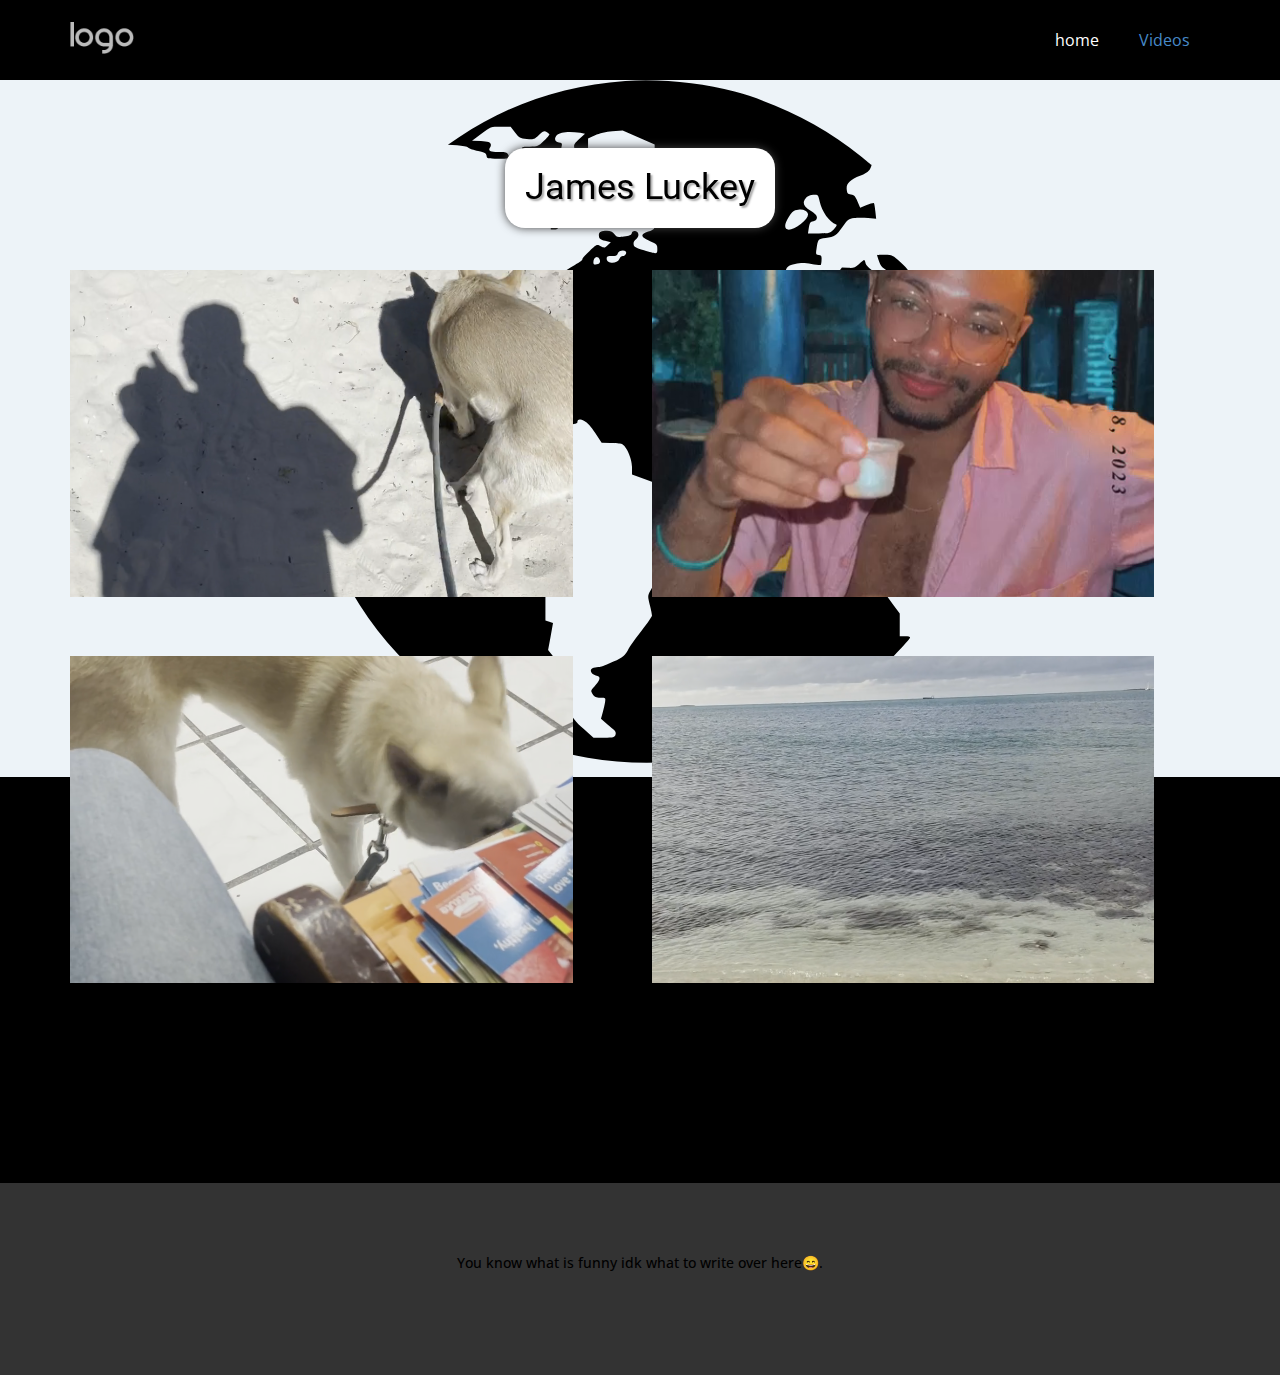
<file: Acerca-de.html>
<!DOCTYPE html>
<html style="font-size: 16px;" lang="es"><head>
    <meta name="viewport" content="width=device-width, initial-scale=1.0">
    <meta charset="utf-8">
    <meta name="keywords" content="">
    <meta name="description" content="">
    <title>Acerca de</title>
    <link rel="stylesheet" href="Casa.css">
    <link rel="stylesheet" href="nicepage.css" media="screen">
    <link rel="stylesheet" href="Acerca-de.css" media="screen">
    <script class="u-script" type="text/javascript" src="jquery.js" defer=""></script>
    <script class="u-script" type="text/javascript" src="nicepage.js" defer=""></script>
    <meta name="generator" content="Nicepage 5.6.16, nicepage.com">
    <link id="u-theme-google-font" rel="stylesheet" href="https://fonts.googleapis.com/css?family=Roboto:100,100i,300,300i,400,400i,500,500i,700,700i,900,900i|Open+Sans:300,300i,400,400i,500,500i,600,600i,700,700i,800,800i">
    
    <script type="application/ld+json">{
		"@context": "http://schema.org",
		"@type": "Organization",
		"name": "",
		"logo": "images/default-logo.png"
}</script>
    <meta name="theme-color" content="#478ac9">
    <meta property="og:title" content="Acerca de">
    <meta property="og:type" content="website">
  <meta data-intl-tel-input-cdn-path="intlTelInput/"></head>
  <body class="u-body u-xl-mode" data-lang="es">
    <header class="u-clearfix u-header u-header" id="sec-c466"><div class="u-clearfix u-sheet u-valign-middle u-sheet-1">
        <a href="https://nicepage.com" class="u-image u-logo u-image-1">
          <img src="images/default-logo.png" class="u-logo-image u-logo-image-1">
        </a>
        <nav class="u-menu u-menu-dropdown u-offcanvas u-menu-1">
          <div class="menu-collapse" style="font-size: 1rem; letter-spacing: 0px;">
            <a class="u-button-style u-custom-left-right-menu-spacing u-custom-padding-bottom u-custom-top-bottom-menu-spacing u-nav-link u-text-active-palette-1-base u-text-hover-palette-2-base" href="#">
              <svg class="u-svg-link" viewBox="0 0 24 24"><use xmlns:xlink="http://www.w3.org/1999/xlink" xlink:href="#menu-hamburger"></use></svg>
              <svg class="u-svg-content" version="1.1" id="menu-hamburger" viewBox="0 0 16 16" x="0px" y="0px" xmlns:xlink="http://www.w3.org/1999/xlink" xmlns="http://www.w3.org/2000/svg"><g><rect y="1" width="16" height="2"></rect><rect y="7" width="16" height="2"></rect><rect y="13" width="16" height="2"></rect>
</g></svg>
            </a>
          </div>
          <div class="u-nav-container">
            <ul class="u-nav u-unstyled u-nav-1"><li class="u-nav-item"><a class="u-button-style u-nav-link u-text-active-palette-1-base u-text-hover-palette-2-base" href="index.html" style="padding: 10px 20px;">home</a>
</li><li class="u-nav-item"><a class="u-button-style u-nav-link u-text-active-palette-1-base u-text-hover-palette-2-base" href="Acerca-de.html" style="padding: 10px 20px;">Videos</a>
</li></ul>
          </div>
          <div class="u-nav-container-collapse">
            <div class="u-black u-container-style u-inner-container-layout u-opacity u-opacity-95 u-sidenav">
              <div class="u-inner-container-layout u-sidenav-overflow">
                <div class="u-menu-close"></div>
                <ul class="u-align-center u-nav u-popupmenu-items u-unstyled u-nav-2"><li class="u-nav-item"><a class="u-button-style u-nav-link" href="index.html">home</a>
</li><li class="u-nav-item"><a class="u-button-style u-nav-link" href="Acerca-de.html">videos</a>
</li></ul>
              </div>
            </div>
            <div class="u-black u-menu-overlay u-opacity u-opacity-70"></div>
          </div>
        </nav>
      </div></header>
    <section class="u-align-center u-clearfix u-valign-top-lg u-valign-top-xl u-section-1" id="carousel_bc89">
      <img src="images/Travels/earth-globe-with-continents-maps.svg" alt="">
      <div class="u-expanded-width u-palette-1-light-2 u-shape u-shape-rectangle u-shape-1">
      </div>
      <h2 class="u-text white padding u-text-default u-text-1 animation" data-animation-name="customAnimationIn" data-animation-duration="1500">James Luckey</h2>
      <div class="u-carousel-duration-750 u-carousel-right u-gallery u-layout-grid u-lightbox u-show-text-always u-thumbnails-position-bottom u-gallery-1" id="carousel-49c1">
        <div class="u-gallery-inner u-gallery-inner-1" role="listbox">
          <div class="u-gallery-item grow u-gallery-item-1">
            <div class="u-back-slide" data-image-width="1380" data-image-height="925">
              <video autoplay muted loop class="u-back-image u-expanded u-back-image-2" src="images/Travels/jamesandokami.mp4">              
            </div>
            <div class="u-align-center u-over-slide u-over-slide-1">
              <h3 class="u-gallery-heading"></h3>
              <p class="u-gallery-text"></p>
            </div>
          </div>
          <div class="u-gallery-item grow u-gallery-item-2">
            <div class="u-back-slide" data-image-width="1380" data-image-height="925">
              <video autoplay loop type="video/mp4" class="u-back-image u-expanded u-back-image-2" src="images/Travels/726a25d1-e09d-4781-8699-92a2b7aadb87.mp4">
            </div>
            <div class="u-align-center u-over-slide u-over-slide-2">
              <h3 class="u-gallery-heading"></h3>
              <p class="u-gallery-text"></p>
            </div>
          </div>
          <div class="u-gallery-item grow u-gallery-item-3">
            <div class="u-back-slide" data-image-width="1380" data-image-height="925">
              <video autoplay muted loop class="u-back-image u-expanded u-back-image-2" src="images/Travels/IMG_1747.mp4">              
            </div>
            <div class="u-align-center u-over-slide u-over-slide-3">
              <h3 class="u-gallery-heading"></h3>
              <p class="u-gallery-text"></p>
            </div>
          </div>
          <div class="u-gallery-item grow u-gallery-item-4">
            <div class="u-back-slide">
              <video autoplay muted loop class="u-back-image u-expanded u-back-image-2" src="images/Travels/IMG_1716[1].mp4">              
            </div>
            <div class="u-align-center u-over-slide u-over-slide-4">
              <h3 class="u-gallery-heading"></h3>
              <p class="u-gallery-text"></p>
            </div>
          </div>
        </div>
      </div>
      <style data-mode="XXL" data-visited="true">@media (max-width: 0px) {
   .u-section-1 {
    min-height: 1103px;
  }
  .u-section-1 .u-shape-1 {
    height: 697px;
    margin-top: 0;
    margin-bottom: 0;
  }
  .u-section-1 .u-text-1 {
    --animation-custom_in-translate_x: 0px;
    --animation-custom_in-translate_y: -300px;
    --animation-custom_in-opacity: 0;
    --animation-custom_in-rotate: 0deg;
    --animation-custom_in-scale: 1;
    margin-top: -629px;
    margin-left: auto;
    margin-right: auto;
    margin-bottom: 0;
  }
  .u-section-1 .u-text-2 {
    --animation-custom_in-translate_x: 0px;
    --animation-custom_in-translate_y: 300px;
    --animation-custom_in-opacity: 0;
    --animation-custom_in-rotate: 0deg;
    --animation-custom_in-scale: 1;
    width: 771px;
    margin-top: 36px;
    margin-left: auto;
    margin-right: auto;
    margin-bottom: 0;
  }
  .u-section-1 .u-gallery-1 {
    height: 750px;
    width: 1140px;
    margin-top: 42px;
    margin-right: auto;
    margin-bottom: 0;
    margin-left: calc(((100% - 1140px) / 2));
    grid-gap: 10px;
  }
  .u-section-1 .u-gallery-inner-1 {
    grid-template-columns: repeat(3, auto);
    grid-gap: 23px;
  }
  .u-section-1 .u-gallery-item-1 {
    margin-right: 0;
    margin-top: 0;
    margin-bottom: 0;
  }
  .u-section-1 .u-back-image-1 {
    object-position: 50% 50%;
  }
  .u-section-1 .u-over-slide-1 {
    padding-top: 10px;
    padding-bottom: 10px;
    padding-left: 10px;
    padding-right: 10px;
  }
  .u-section-1 .u-gallery-item-2 {
    margin-right: 0;
    margin-top: 0;
    margin-bottom: 0;
  }
  .u-section-1 .u-back-image-2 {
    object-position: 50% 50%;
  }
  .u-section-1 .u-over-slide-2 {
    padding-top: 10px;
    padding-bottom: 10px;
    padding-left: 10px;
    padding-right: 10px;
  }
  .u-section-1 .u-gallery-item-3 {
    margin-right: 0;
  }
  .u-section-1 .u-back-image-3 {
    object-position: 50% 50%;
  }
  .u-section-1 .u-over-slide-3 {
    padding-top: 10px;
    padding-bottom: 10px;
    padding-left: 10px;
    padding-right: 10px;
  }
  .u-section-1 .u-gallery-item-4 {
    margin-right: 0;
  }
  .u-section-1 .u-back-image-4 {
    object-position: 50% 50%;
  }
  .u-section-1 .u-over-slide-4 {
    padding-top: 10px;
    padding-bottom: 10px;
    padding-left: 10px;
    padding-right: 10px;
  }
  .u-section-1 .u-gallery-item-5 {
    margin-right: 0;
  }
  .u-section-1 .u-back-image-5 {
    object-position: 50% 50%;
  }
  .u-section-1 .u-over-slide-5 {
    padding-top: 10px;
    padding-bottom: 10px;
    padding-left: 10px;
    padding-right: 10px;
  }
  .u-section-1 .u-gallery-item-6 {
    margin-right: 0;
  }
  .u-section-1 .u-back-image-6 {
    object-position: 50% 50%;
  }
  .u-section-1 .u-over-slide-6 {
    padding-top: 10px;
    padding-bottom: 10px;
    padding-left: 10px;
    padding-right: 10px;
  }
  .u-section-1 .u-gallery-item-7 {
    margin-right: 0;
  }
  .u-section-1 .u-back-image-7 {
    object-position: 50% 50%;
  }
  .u-section-1 .u-over-slide-7 {
    padding-top: 10px;
    padding-bottom: 10px;
    padding-left: 10px;
    padding-right: 10px;
  }
  .u-section-1 .u-gallery-item-8 {
    margin-right: 0;
    margin-top: 0;
    margin-bottom: 0;
  }
  .u-section-1 .u-back-image-8 {
    object-position: 50% 50%;
  }
  .u-section-1 .u-over-slide-8 {
    padding-top: 10px;
    padding-bottom: 10px;
    padding-left: 10px;
    padding-right: 10px;
  }
  .u-section-1 .u-gallery-item-9 {
    margin-right: 0;
    margin-top: 0;
    margin-bottom: 0;
  }
  .u-section-1 .u-back-image-9 {
    object-position: 50% 50%;
  }
  .u-section-1 .u-over-slide-9 {
    padding-top: 10px;
    padding-bottom: 10px;
    padding-left: 10px;
    padding-right: 10px;
  }
  .u-section-1 .u-text-3 {
    --animation-custom_in-translate_x: 0px;
    --animation-custom_in-translate_y: 300px;
    --animation-custom_in-opacity: 0;
    --animation-custom_in-rotate: 0deg;
    --animation-custom_in-scale: 1;
    margin-top: 36px;
    margin-left: auto;
    margin-right: auto;
    margin-bottom: 42px;
  }
  .u-section-1 .u-btn-1 {
    border-style: solid;
    padding-top: 0;
    padding-bottom: 0;
    padding-left: 0;
    padding-right: 0;
  }
}</style>
    </section>


    
    <footer class="u-align-center u-clearfix u-footer u-grey-80 u-footer" id="sec-c044"><div class="u-clearfix u-sheet u-sheet-1">
        <p class="u-small-text u-text u-text-variant u-text-1">You know what is funny idk what to write over here😄.</p>
      </div></footer>
    <section class="u-backlink u-clearfix u-grey-80">
    </section>
  
</body></html>
</file>
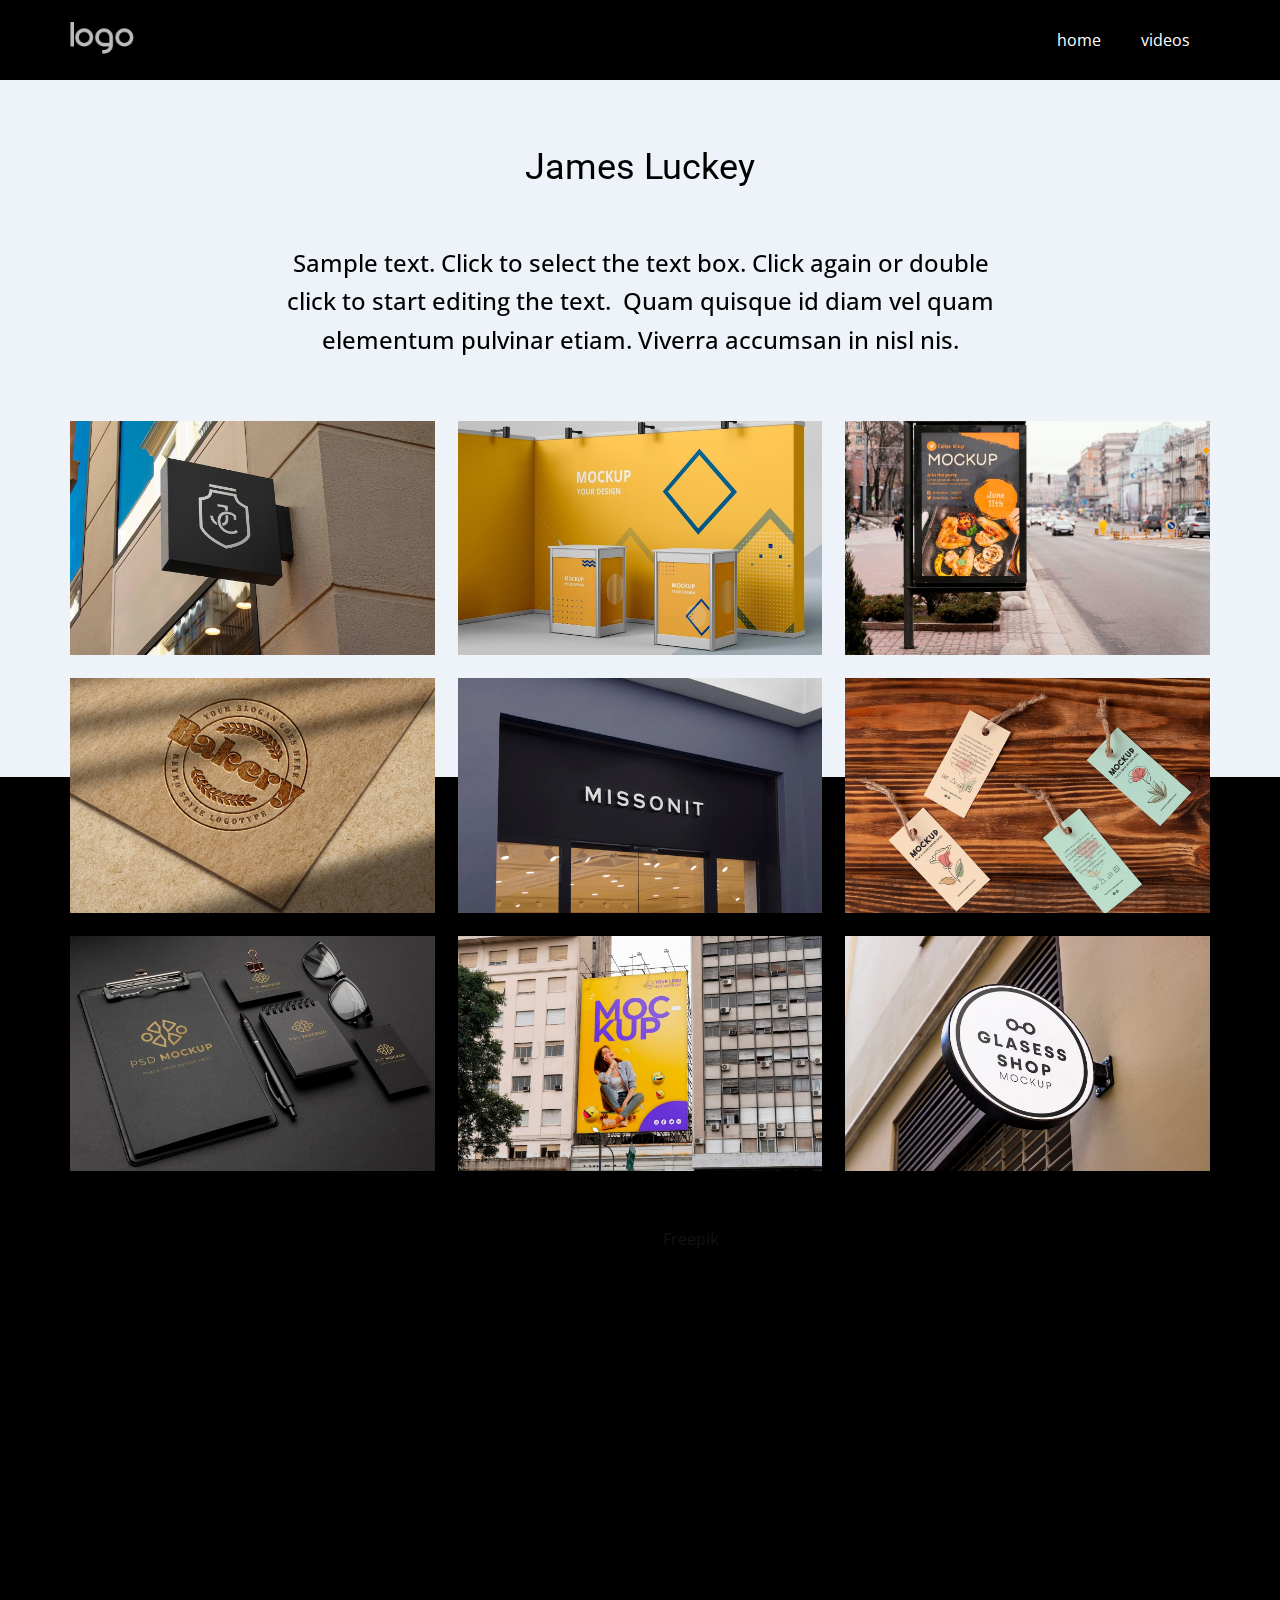
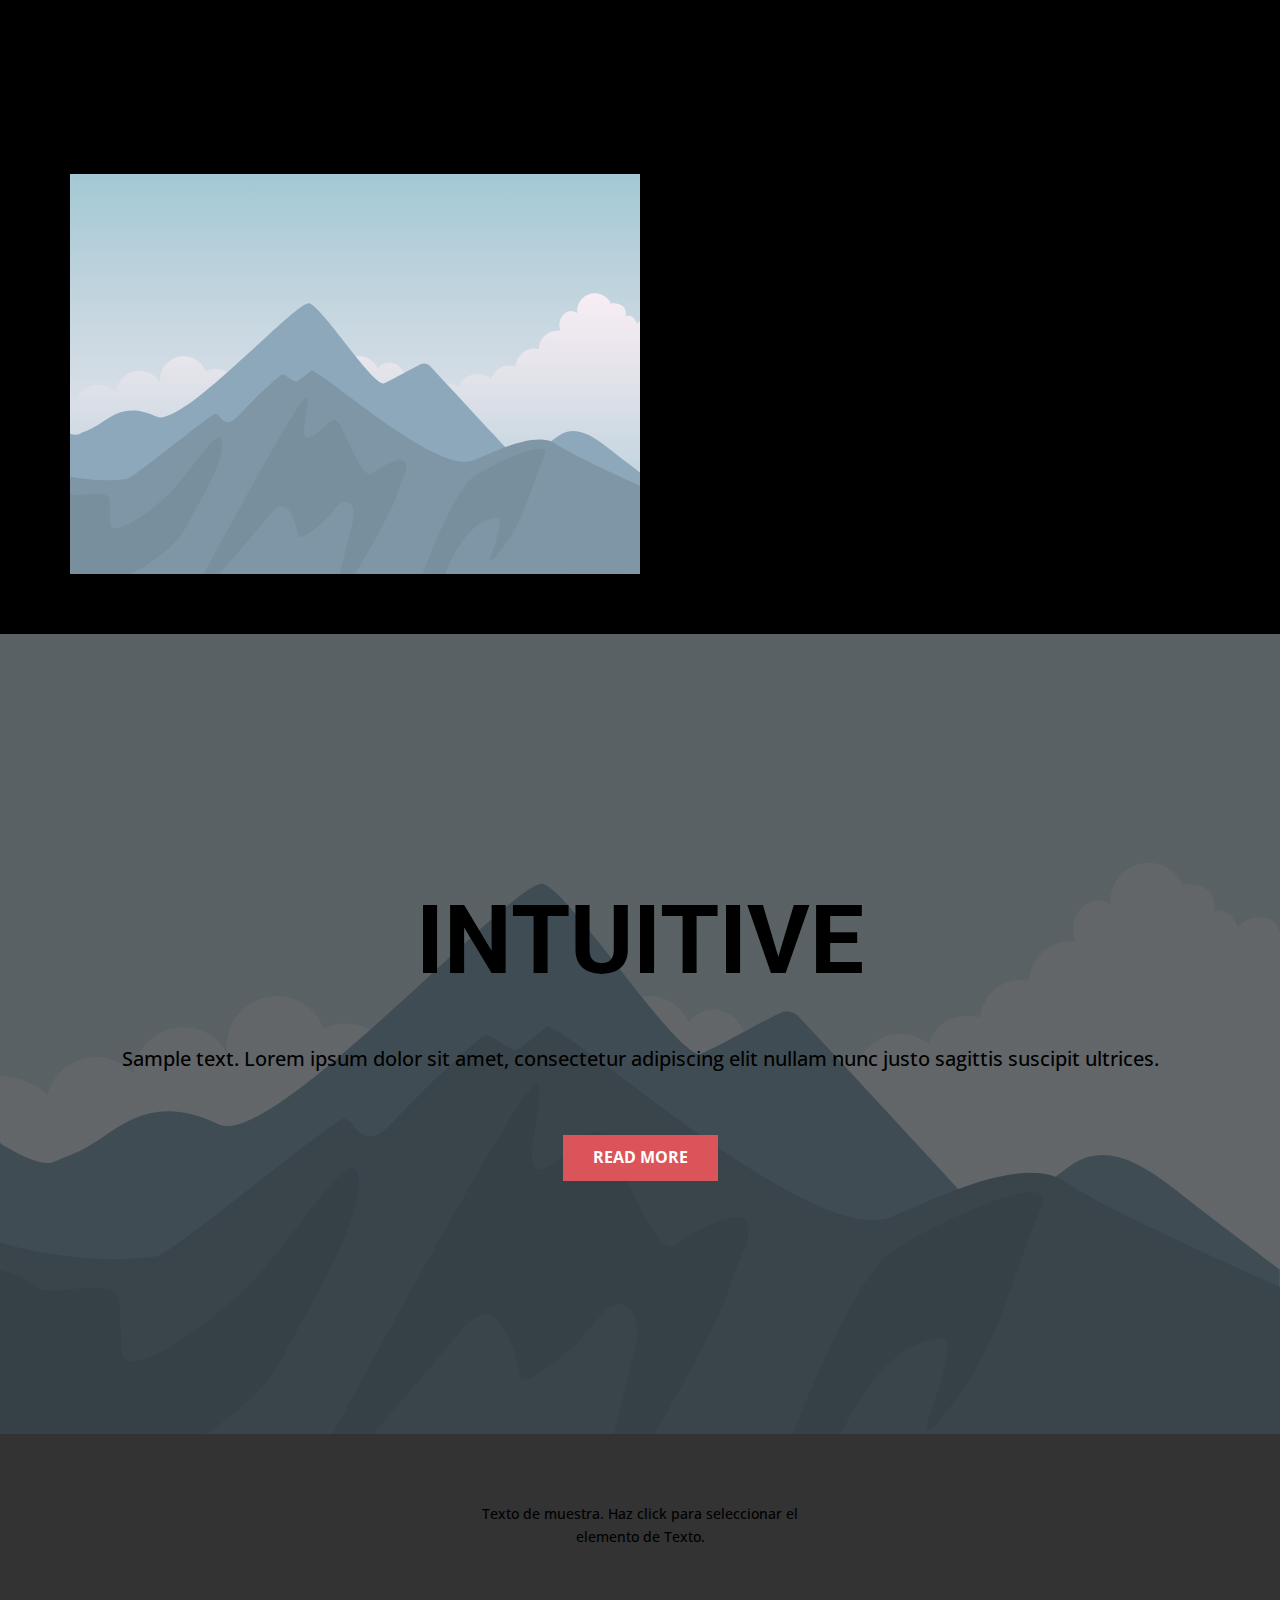
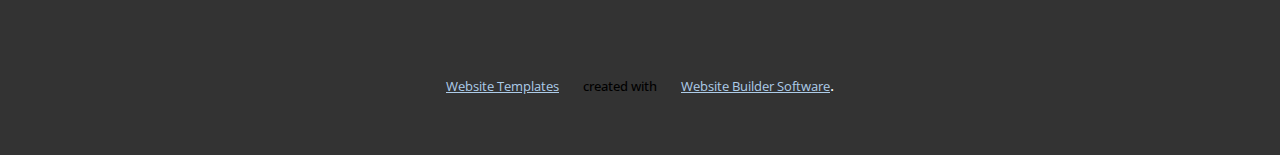
<file: Casa.html>
<!DOCTYPE html>
<html style="font-size: 16px;" lang="es"><head>
    <meta name="viewport" content="width=device-width, initial-scale=1.0">
    <meta charset="utf-8">
    <meta name="keywords" content="We create iconic brands, INTUITIVE">
    <meta name="description" content="">
    <title>Casa</title>
    <link rel="stylesheet" href="nicepage.css" media="screen">
<link rel="stylesheet" href="Casa.css" media="screen">
    <script class="u-script" type="text/javascript" src="jquery.js" defer=""></script>
    <script class="u-script" type="text/javascript" src="nicepage.js" defer=""></script>
    <meta name="generator" content="Nicepage 5.6.16, nicepage.com">
    <link id="u-theme-google-font" rel="stylesheet" href="https://fonts.googleapis.com/css?family=Roboto:100,100i,300,300i,400,400i,500,500i,700,700i,900,900i|Open+Sans:300,300i,400,400i,500,500i,600,600i,700,700i,800,800i">
    
    
    
    
    
    <script type="application/ld+json">{
		"@context": "http://schema.org",
		"@type": "Organization",
		"name": "",
		"logo": "images/default-logo.png"
}</script>
    <meta name="theme-color" content="#478ac9">
    <meta property="og:title" content="Casa">
    <meta property="og:type" content="website">
  <meta data-intl-tel-input-cdn-path="intlTelInput/"></head>
  <body class="u-body u-xl-mode" data-lang="es"><header class="u-clearfix u-header u-header" id="sec-c466"><div class="u-clearfix u-sheet u-valign-middle u-sheet-1">
        <a href="https://nicepage.com" class="u-image u-logo u-image-1">
          <img src="images/default-logo.png" class="u-logo-image u-logo-image-1">
        </a>
        <nav class="u-menu u-menu-dropdown u-offcanvas u-menu-1">
          <div class="menu-collapse" style="font-size: 1rem; letter-spacing: 0px;">
            <a class="u-button-style u-custom-left-right-menu-spacing u-custom-padding-bottom u-custom-top-bottom-menu-spacing u-nav-link u-text-active-palette-1-base u-text-hover-palette-2-base" href="#">
              <svg class="u-svg-link" viewBox="0 0 24 24"><use xmlns:xlink="http://www.w3.org/1999/xlink" xlink:href="#menu-hamburger"></use></svg>
              <svg class="u-svg-content" version="1.1" id="menu-hamburger" viewBox="0 0 16 16" x="0px" y="0px" xmlns:xlink="http://www.w3.org/1999/xlink" xmlns="http://www.w3.org/2000/svg"><g><rect y="1" width="16" height="2"></rect><rect y="7" width="16" height="2"></rect><rect y="13" width="16" height="2"></rect>
</g></svg>
            </a>
          </div>
          <div class="u-nav-container">
            <ul class="u-nav u-unstyled u-nav-1"><li class="u-nav-item"><a class="u-button-style u-nav-link u-text-active-palette-1-base u-text-hover-palette-2-base" href="index.html" style="padding: 10px 20px;">home</a>
</li><li class="u-nav-item"><a class="u-button-style u-nav-link u-text-active-palette-1-base u-text-hover-palette-2-base" href="Acerca-de.html" style="padding: 10px 20px;">videos</a>
</li></ul>
          </div>
          <div class="u-nav-container-collapse">
            <div class="u-black u-container-style u-inner-container-layout u-opacity u-opacity-95 u-sidenav">
              <div class="u-inner-container-layout u-sidenav-overflow">
                <div class="u-menu-close"></div>
                <ul class="u-align-center u-nav u-popupmenu-items u-unstyled u-nav-2"><li class="u-nav-item"><a class="u-button-style u-nav-link" href="index.html">home</a>
</li><li class="u-nav-item"><a class="u-button-style u-nav-link" href="Acerca-de.html">videos</a>
</li></ul>
              </div>
            </div>
            <div class="u-black u-menu-overlay u-opacity u-opacity-70"></div>
          </div>
        </nav>
      </div></header>
    <section class="u-align-center u-clearfix u-valign-top-lg u-valign-top-xl u-section-1" id="carousel_bc89">
      <div class="u-expanded-width u-palette-1-light-2 u-shape u-shape-rectangle u-shape-1"></div>
      <h2 class="u-text u-text-default u-text-1" data-animation-name="customAnimationIn" data-animation-duration="1500">James Luckey</h2>
      <p class="u-text u-text-2" data-animation-name="customAnimationIn" data-animation-duration="1500" data-animation-delay="500">Sample text. Click to select the text box. Click again or double click to start editing the text.&nbsp; Quam quisque id diam vel quam elementum pulvinar etiam. Viverra accumsan in nisl nis.</p>
      <div class="u-carousel-duration-750 u-carousel-right u-gallery u-layout-grid u-lightbox u-show-text-always u-thumbnails-position-bottom u-gallery-1" id="carousel-49c1">
        <div class="u-gallery-inner u-gallery-inner-1" role="listbox">
          <div class="u-gallery-item u-gallery-item-1">
            <div class="u-back-slide" data-image-width="1380" data-image-height="925">
              <img class="u-back-image u-expanded u-back-image-1" src="images/bvvvvv.jpg">
            </div>
            <div class="u-align-center u-over-slide u-over-slide-1">
              <h3 class="u-gallery-heading"></h3>
              <p class="u-gallery-text"></p>
            </div>
          </div>
          <div class="u-gallery-item u-gallery-item-2">
            <div class="u-back-slide" data-image-width="1380" data-image-height="925">
              <img class="u-back-image u-expanded u-back-image-2" src="images/nb.jpg">
            </div>
            <div class="u-align-center u-over-slide u-over-slide-2">
              <h3 class="u-gallery-heading"></h3>
              <p class="u-gallery-text"></p>
            </div>
          </div>
          <div class="u-gallery-item u-gallery-item-3">
            <div class="u-back-slide" data-image-width="1380" data-image-height="925">
              <img class="u-back-image u-expanded u-back-image-3" src="images/2.jpg">
            </div>
            <div class="u-align-center u-over-slide u-over-slide-3">
              <h3 class="u-gallery-heading"></h3>
              <p class="u-gallery-text"></p>
            </div>
          </div>
          <div class="u-gallery-item u-gallery-item-4">
            <div class="u-back-slide">
              <img class="u-back-image u-expanded u-back-image-4" src="images/debossed-logo-mockup-kraft-paper_149660-758.jpg">
            </div>
            <div class="u-align-center u-over-slide u-over-slide-4">
              <h3 class="u-gallery-heading"></h3>
              <p class="u-gallery-text"></p>
            </div>
          </div>
          <div class="u-gallery-item u-gallery-item-5">
            <div class="u-back-slide">
              <img class="u-back-image u-expanded u-back-image-5" src="images/3d-logo-mockup-modern-facade-sign_145275-209.jpg">
            </div>
            <div class="u-align-center u-over-slide u-over-slide-5">
              <h3 class="u-gallery-heading"></h3>
              <p class="u-gallery-text"></p>
            </div>
          </div>
          <div class="u-gallery-item u-gallery-item-6">
            <div class="u-back-slide" data-image-width="1380" data-image-height="920">
              <img class="u-back-image u-expanded u-back-image-6" src="images/jhjj.jpg">
            </div>
            <div class="u-align-center u-over-slide u-over-slide-6">
              <h3 class="u-gallery-heading"></h3>
              <p class="u-gallery-text"></p>
            </div>
          </div>
          <div class="u-gallery-item u-gallery-item-7" data-image-width="1620" data-image-height="1080">
            <div class="u-back-slide" data-image-width="1380" data-image-height="925">
              <img class="u-back-image u-expanded u-back-image-7" src="images/1.jpg">
            </div>
            <div class="u-align-center u-over-slide u-over-slide-7">
              <h3 class="u-gallery-heading"></h3>
              <p class="u-gallery-text"></p>
            </div>
          </div>
          <div class="u-gallery-item u-gallery-item-8" data-image-width="1380" data-image-height="920">
            <div class="u-back-slide">
              <img class="u-back-image u-expanded u-back-image-8" src="images/jkkjk.jpg">
            </div>
            <div class="u-align-center u-over-slide u-over-slide-8">
              <h3 class="u-gallery-heading"></h3>
              <p class="u-gallery-text"></p>
            </div>
          </div>
          <div class="u-gallery-item u-gallery-item-9" data-image-width="1380" data-image-height="920">
            <div class="u-back-slide">
              <img class="u-back-image u-expanded u-back-image-9" src="images/trttr.jpg">
            </div>
            <div class="u-align-center u-over-slide u-over-slide-9">
              <h3 class="u-gallery-heading"></h3>
              <p class="u-gallery-text"></p>
            </div>
          </div>
        </div>
      </div>
      <p class="u-text u-text-default u-text-3" data-animation-name="customAnimationIn" data-animation-duration="1500" data-animation-delay="500">Images from&nbsp;<a href="https://www.freepik.com/psd/mockup" class="u-border-1 u-border-black u-border-no-left u-border-no-right u-border-no-top u-btn u-button-link u-button-style u-none u-text-body-color u-btn-1" target="_blank">Freepik</a>
      </p>
      <style data-mode="XXL" data-visited="true">@media (max-width: 0px) {
   .u-section-1 {
    min-height: 1103px;
  }
  .u-section-1 .u-shape-1 {
    height: 697px;
    margin-top: 0;
    margin-bottom: 0;
  }
  .u-section-1 .u-text-1 {
    --animation-custom_in-translate_x: 0px;
    --animation-custom_in-translate_y: -300px;
    --animation-custom_in-opacity: 0;
    --animation-custom_in-rotate: 0deg;
    --animation-custom_in-scale: 1;
    margin-top: -629px;
    margin-left: auto;
    margin-right: auto;
    margin-bottom: 0;
  }
  .u-section-1 .u-text-2 {
    --animation-custom_in-translate_x: 0px;
    --animation-custom_in-translate_y: 300px;
    --animation-custom_in-opacity: 0;
    --animation-custom_in-rotate: 0deg;
    --animation-custom_in-scale: 1;
    width: 771px;
    margin-top: 36px;
    margin-left: auto;
    margin-right: auto;
    margin-bottom: 0;
  }
  .u-section-1 .u-gallery-1 {
    height: 750px;
    width: 1140px;
    margin-top: 42px;
    margin-right: auto;
    margin-bottom: 0;
    margin-left: calc(((100% - 1140px) / 2));
    grid-gap: 10px;
  }
  .u-section-1 .u-gallery-inner-1 {
    grid-template-columns: repeat(3, auto);
    grid-gap: 23px;
  }
  .u-section-1 .u-gallery-item-1 {
    margin-right: 0;
    margin-top: 0;
    margin-bottom: 0;
  }
  .u-section-1 .u-back-image-1 {
    object-position: 50% 50%;
  }
  .u-section-1 .u-over-slide-1 {
    padding-top: 10px;
    padding-bottom: 10px;
    padding-left: 10px;
    padding-right: 10px;
  }
  .u-section-1 .u-gallery-item-2 {
    margin-right: 0;
    margin-top: 0;
    margin-bottom: 0;
  }
  .u-section-1 .u-back-image-2 {
    object-position: 50% 50%;
  }
  .u-section-1 .u-over-slide-2 {
    padding-top: 10px;
    padding-bottom: 10px;
    padding-left: 10px;
    padding-right: 10px;
  }
  .u-section-1 .u-gallery-item-3 {
    margin-right: 0;
  }
  .u-section-1 .u-back-image-3 {
    object-position: 50% 50%;
  }
  .u-section-1 .u-over-slide-3 {
    padding-top: 10px;
    padding-bottom: 10px;
    padding-left: 10px;
    padding-right: 10px;
  }
  .u-section-1 .u-gallery-item-4 {
    margin-right: 0;
  }
  .u-section-1 .u-back-image-4 {
    object-position: 50% 50%;
  }
  .u-section-1 .u-over-slide-4 {
    padding-top: 10px;
    padding-bottom: 10px;
    padding-left: 10px;
    padding-right: 10px;
  }
  .u-section-1 .u-gallery-item-5 {
    margin-right: 0;
  }
  .u-section-1 .u-back-image-5 {
    object-position: 50% 50%;
  }
  .u-section-1 .u-over-slide-5 {
    padding-top: 10px;
    padding-bottom: 10px;
    padding-left: 10px;
    padding-right: 10px;
  }
  .u-section-1 .u-gallery-item-6 {
    margin-right: 0;
  }
  .u-section-1 .u-back-image-6 {
    object-position: 50% 50%;
  }
  .u-section-1 .u-over-slide-6 {
    padding-top: 10px;
    padding-bottom: 10px;
    padding-left: 10px;
    padding-right: 10px;
  }
  .u-section-1 .u-gallery-item-7 {
    margin-right: 0;
  }
  .u-section-1 .u-back-image-7 {
    object-position: 50% 50%;
  }
  .u-section-1 .u-over-slide-7 {
    padding-top: 10px;
    padding-bottom: 10px;
    padding-left: 10px;
    padding-right: 10px;
  }
  .u-section-1 .u-gallery-item-8 {
    margin-right: 0;
    margin-top: 0;
    margin-bottom: 0;
  }
  .u-section-1 .u-back-image-8 {
    object-position: 50% 50%;
  }
  .u-section-1 .u-over-slide-8 {
    padding-top: 10px;
    padding-bottom: 10px;
    padding-left: 10px;
    padding-right: 10px;
  }
  .u-section-1 .u-gallery-item-9 {
    margin-right: 0;
    margin-top: 0;
    margin-bottom: 0;
  }
  .u-section-1 .u-back-image-9 {
    object-position: 50% 50%;
  }
  .u-section-1 .u-over-slide-9 {
    padding-top: 10px;
    padding-bottom: 10px;
    padding-left: 10px;
    padding-right: 10px;
  }
  .u-section-1 .u-text-3 {
    --animation-custom_in-translate_x: 0px;
    --animation-custom_in-translate_y: 300px;
    --animation-custom_in-opacity: 0;
    --animation-custom_in-rotate: 0deg;
    --animation-custom_in-scale: 1;
    margin-top: 36px;
    margin-left: auto;
    margin-right: auto;
    margin-bottom: 42px;
  }
  .u-section-1 .u-btn-1 {
    border-style: solid;
    padding-top: 0;
    padding-bottom: 0;
    padding-left: 0;
    padding-right: 0;
  }
}</style>
    </section>
    <section class="u-clearfix u-section-2" id="sec-a7d6">
      <div class="u-clearfix u-sheet u-sheet-1"></div>
    </section>
    <section class="u-clearfix u-section-3" id="sec-a8e3">
      <div class="u-clearfix u-sheet u-sheet-1">
        <div class="u-clearfix u-expanded-width u-layout-wrap u-layout-wrap-1">
          <div class="u-layout">
            <div class="u-layout-row">
              <div class="u-container-style u-image u-layout-cell u-size-30 u-image-1" data-image-width="400" data-image-height="265">
                <div class="u-container-layout u-container-layout-1"></div>
              </div>
              <div class="u-container-align-center u-container-style u-layout-cell u-size-30 u-layout-cell-2">
                <div class="u-container-layout u-valign-middle u-container-layout-2">
                  <h2 class="u-align-center u-text u-text-default u-text-1">Titular de muestra</h2>
                  <p class="u-align-center u-text u-text-default u-text-2">Texto de muestra. Haz click para seleccionar el elemento de Texto.</p>
                </div>
              </div>
            </div>
          </div>
        </div>
      </div>
    </section>
    <section class="u-align-center u-clearfix u-image u-shading u-section-4" src="" data-image-width="256" data-image-height="256" id="sec-6b14">
      <div class="u-clearfix u-sheet u-valign-middle u-sheet-1">
        <h1 class="u-text u-text-default u-title u-text-1">INTUITIVE</h1>
        <p class="u-large-text u-text u-text-default u-text-variant u-text-2">Sample text. Lorem ipsum dolor sit amet, consectetur adipiscing elit nullam nunc justo sagittis suscipit ultrices.</p>
        <a href="#" class="u-btn u-button-style u-palette-2-base u-btn-1">Read More</a>
      </div>
    </section>
    
    
    <footer class="u-align-center u-clearfix u-footer u-grey-80 u-footer" id="sec-c044"><div class="u-clearfix u-sheet u-sheet-1">
        <p class="u-small-text u-text u-text-variant u-text-1">Texto de muestra. Haz click para seleccionar el elemento de Texto.</p>
      </div></footer>
    <section class="u-backlink u-clearfix u-grey-80">
      <a class="u-link" href="https://nicepage.com/website-templates" target="_blank">
        <span>Website Templates</span>
      </a>
      <p class="u-text">
        <span>created with</span>
      </p>
      <a class="u-link" href="" target="_blank">
        <span>Website Builder Software</span>
      </a>. 
    </section>
  
</body></html>
</file>
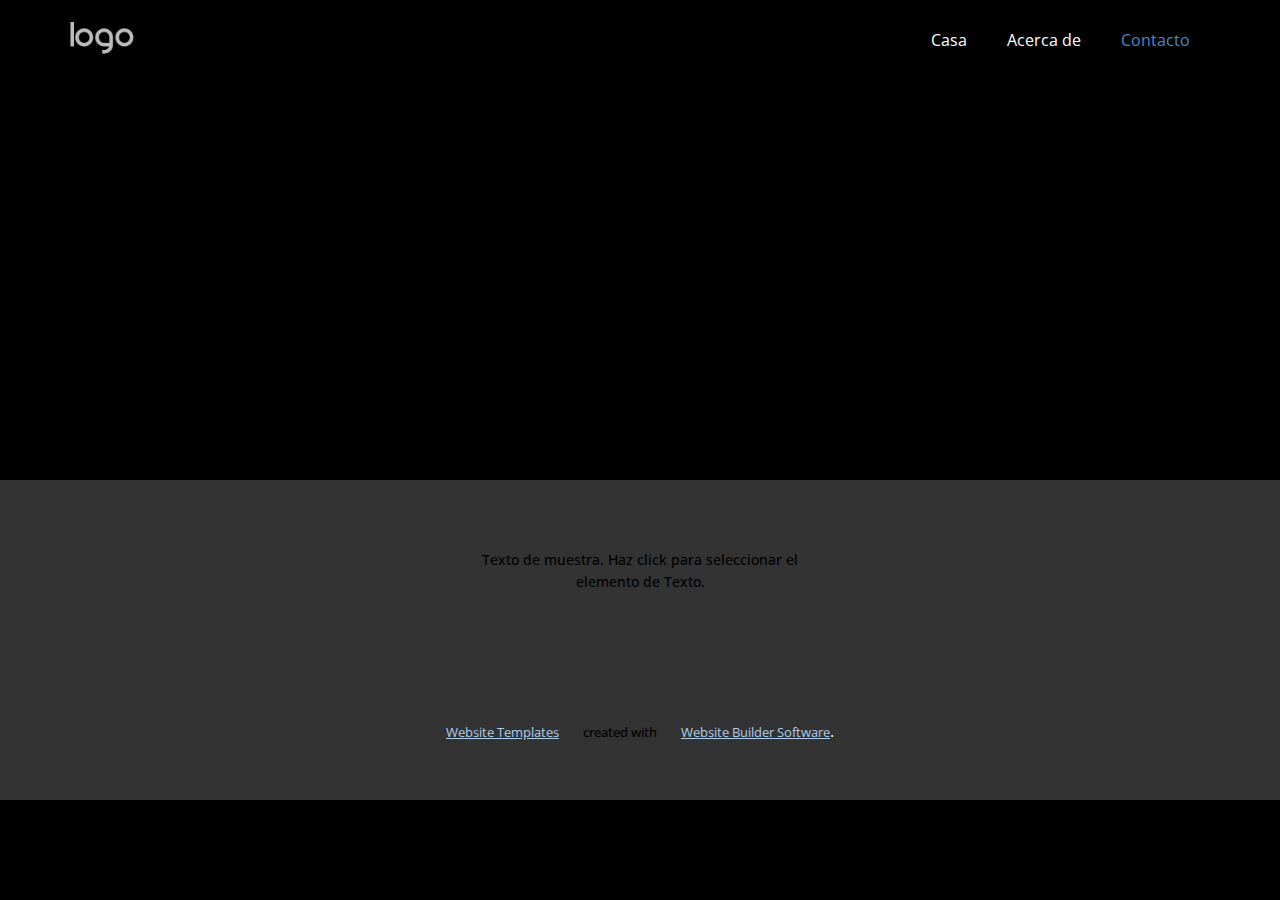
<file: Contacto.html>
<!DOCTYPE html>
<html style="font-size: 16px;" lang="es"><head>
    <meta name="viewport" content="width=device-width, initial-scale=1.0">
    <meta charset="utf-8">
    <meta name="keywords" content="">
    <meta name="description" content="">
    <title>Contacto</title>
    <link rel="stylesheet" href="nicepage.css" media="screen">
<link rel="stylesheet" href="Contacto.css" media="screen">
    <script class="u-script" type="text/javascript" src="jquery.js" defer=""></script>
    <script class="u-script" type="text/javascript" src="nicepage.js" defer=""></script>
    <meta name="generator" content="Nicepage 5.6.16, nicepage.com">
    <link id="u-theme-google-font" rel="stylesheet" href="https://fonts.googleapis.com/css?family=Roboto:100,100i,300,300i,400,400i,500,500i,700,700i,900,900i|Open+Sans:300,300i,400,400i,500,500i,600,600i,700,700i,800,800i">
    
    
    <script type="application/ld+json">{
		"@context": "http://schema.org",
		"@type": "Organization",
		"name": "",
		"logo": "images/default-logo.png"
}</script>
    <meta name="theme-color" content="#478ac9">
    <meta property="og:title" content="Contacto">
    <meta property="og:type" content="website">
  <meta data-intl-tel-input-cdn-path="intlTelInput/"></head>
  <body class="u-body u-xl-mode" data-lang="es"><header class="u-clearfix u-header u-header" id="sec-c466"><div class="u-clearfix u-sheet u-valign-middle u-sheet-1">
        <a href="https://nicepage.com" class="u-image u-logo u-image-1">
          <img src="images/default-logo.png" class="u-logo-image u-logo-image-1">
        </a>
        <nav class="u-menu u-menu-dropdown u-offcanvas u-menu-1">
          <div class="menu-collapse" style="font-size: 1rem; letter-spacing: 0px;">
            <a class="u-button-style u-custom-left-right-menu-spacing u-custom-padding-bottom u-custom-top-bottom-menu-spacing u-nav-link u-text-active-palette-1-base u-text-hover-palette-2-base" href="#">
              <svg class="u-svg-link" viewBox="0 0 24 24"><use xmlns:xlink="http://www.w3.org/1999/xlink" xlink:href="#menu-hamburger"></use></svg>
              <svg class="u-svg-content" version="1.1" id="menu-hamburger" viewBox="0 0 16 16" x="0px" y="0px" xmlns:xlink="http://www.w3.org/1999/xlink" xmlns="http://www.w3.org/2000/svg"><g><rect y="1" width="16" height="2"></rect><rect y="7" width="16" height="2"></rect><rect y="13" width="16" height="2"></rect>
</g></svg>
            </a>
          </div>
          <div class="u-nav-container">
            <ul class="u-nav u-unstyled u-nav-1"><li class="u-nav-item"><a class="u-button-style u-nav-link u-text-active-palette-1-base u-text-hover-palette-2-base" href="Casa.html" style="padding: 10px 20px;">Casa</a>
</li><li class="u-nav-item"><a class="u-button-style u-nav-link u-text-active-palette-1-base u-text-hover-palette-2-base" href="Acerca-de.html" style="padding: 10px 20px;">Acerca de</a>
</li><li class="u-nav-item"><a class="u-button-style u-nav-link u-text-active-palette-1-base u-text-hover-palette-2-base" href="Contacto.html" style="padding: 10px 20px;">Contacto</a>
</li></ul>
          </div>
          <div class="u-nav-container-collapse">
            <div class="u-black u-container-style u-inner-container-layout u-opacity u-opacity-95 u-sidenav">
              <div class="u-inner-container-layout u-sidenav-overflow">
                <div class="u-menu-close"></div>
                <ul class="u-align-center u-nav u-popupmenu-items u-unstyled u-nav-2"><li class="u-nav-item"><a class="u-button-style u-nav-link" href="Casa.html">Casa</a>
</li><li class="u-nav-item"><a class="u-button-style u-nav-link" href="Acerca-de.html">Acerca de</a>
</li><li class="u-nav-item"><a class="u-button-style u-nav-link" href="Contacto.html">Contacto</a>
</li></ul>
              </div>
            </div>
            <div class="u-black u-menu-overlay u-opacity u-opacity-70"></div>
          </div>
        </nav>
      </div></header>
    <section class="u-clearfix u-section-1" id="sec-db7c">
      <div class="u-clearfix u-sheet u-sheet-1"></div>
    </section>
    
    
    <footer class="u-align-center u-clearfix u-footer u-grey-80 u-footer" id="sec-c044"><div class="u-clearfix u-sheet u-sheet-1">
        <p class="u-small-text u-text u-text-variant u-text-1">Texto de muestra. Haz click para seleccionar el elemento de Texto.</p>
      </div></footer>
    <section class="u-backlink u-clearfix u-grey-80">
      <a class="u-link" href="https://nicepage.com/website-templates" target="_blank">
        <span>Website Templates</span>
      </a>
      <p class="u-text">
        <span>created with</span>
      </p>
      <a class="u-link" href="" target="_blank">
        <span>Website Builder Software</span>
      </a>. 
    </section>
  
</body></html>
</file>
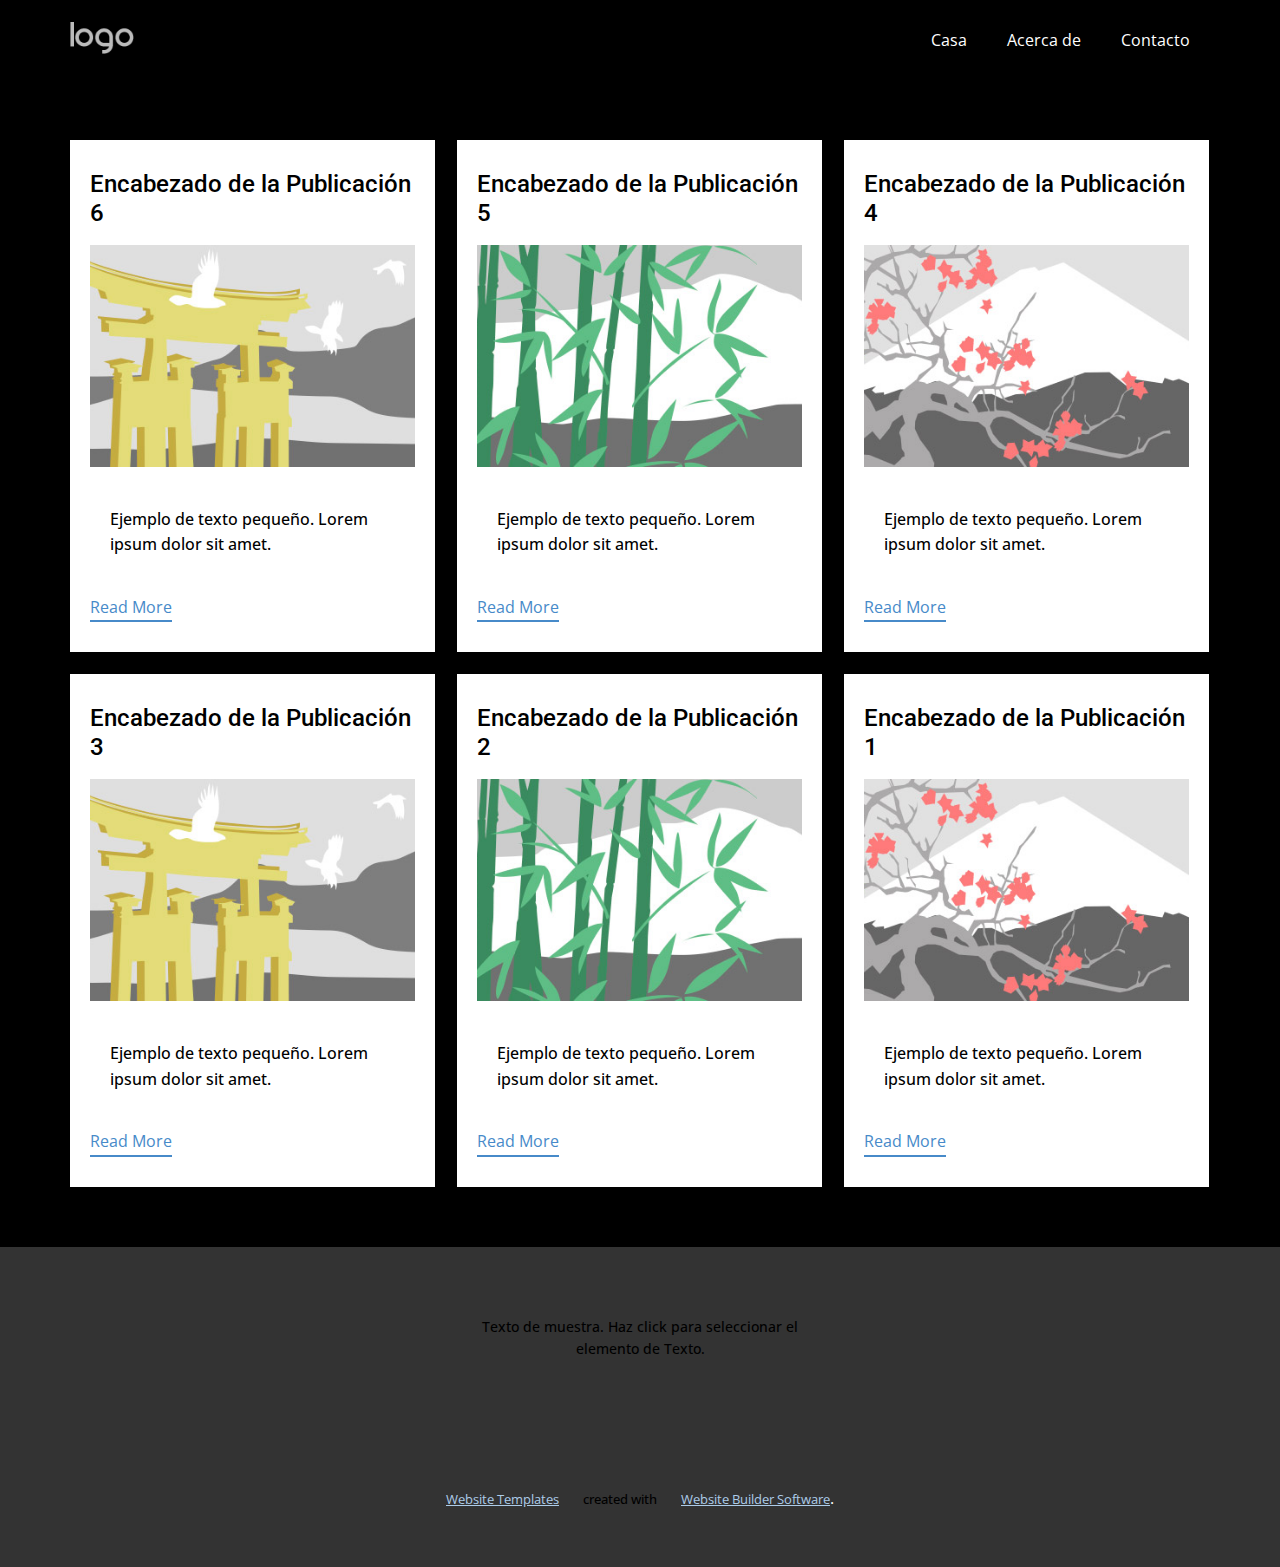
<file: blog/blog.html>
<!DOCTYPE html>
<html style="font-size: 16px;" lang="es"><head>
    <meta name="viewport" content="width=device-width, initial-scale=1.0">
    <meta charset="utf-8">
    <meta name="keywords" content="">
    <meta name="description" content="">
    <title>Blog Template</title>
    <link rel="stylesheet" href="../nicepage.css" media="screen">
<link rel="stylesheet" href="../Blog-Template.css" media="screen">
    <script class="u-script" type="text/javascript" src="../jquery.js" defer=""></script>
    <script class="u-script" type="text/javascript" src="../nicepage.js" defer=""></script>
    <meta name="generator" content="Nicepage 5.6.16, nicepage.com">
    <link id="u-theme-google-font" rel="stylesheet" href="https://fonts.googleapis.com/css?family=Roboto:100,100i,300,300i,400,400i,500,500i,700,700i,900,900i|Open+Sans:300,300i,400,400i,500,500i,600,600i,700,700i,800,800i">
    
    
    <script type="application/ld+json">{
		"@context": "http://schema.org",
		"@type": "Organization",
		"name": "",
		"logo": "images/default-logo.png"
}</script>
    <meta name="theme-color" content="#478ac9">
  <meta data-intl-tel-input-cdn-path="intlTelInput/"></head>
  <body class="u-body u-xl-mode" data-lang="es"><header class="u-clearfix u-header u-header" id="sec-c466"><div class="u-clearfix u-sheet u-valign-middle u-sheet-1">
        <a href="https://nicepage.com" class="u-image u-logo u-image-1">
          <img src="../images/default-logo.png" class="u-logo-image u-logo-image-1">
        </a>
        <nav class="u-menu u-menu-dropdown u-offcanvas u-menu-1">
          <div class="menu-collapse" style="font-size: 1rem; letter-spacing: 0px;">
            <a class="u-button-style u-custom-left-right-menu-spacing u-custom-padding-bottom u-custom-top-bottom-menu-spacing u-nav-link u-text-active-palette-1-base u-text-hover-palette-2-base" href="#">
              <svg class="u-svg-link" viewBox="0 0 24 24"><use xmlns:xlink="http://www.w3.org/1999/xlink" xlink:href="#menu-hamburger"></use></svg>
              <svg class="u-svg-content" version="1.1" id="menu-hamburger" viewBox="0 0 16 16" x="0px" y="0px" xmlns:xlink="http://www.w3.org/1999/xlink" xmlns="http://www.w3.org/2000/svg"><g><rect y="1" width="16" height="2"></rect><rect y="7" width="16" height="2"></rect><rect y="13" width="16" height="2"></rect>
</g></svg>
            </a>
          </div>
          <div class="u-nav-container">
            <ul class="u-nav u-unstyled u-nav-1"><li class="u-nav-item"><a class="u-button-style u-nav-link u-text-active-palette-1-base u-text-hover-palette-2-base" href="../Casa.html" style="padding: 10px 20px;">Casa</a>
</li><li class="u-nav-item"><a class="u-button-style u-nav-link u-text-active-palette-1-base u-text-hover-palette-2-base" href="../Acerca-de.html" style="padding: 10px 20px;">Acerca de</a>
</li><li class="u-nav-item"><a class="u-button-style u-nav-link u-text-active-palette-1-base u-text-hover-palette-2-base" href="../Contacto.html" style="padding: 10px 20px;">Contacto</a>
</li></ul>
          </div>
          <div class="u-nav-container-collapse">
            <div class="u-black u-container-style u-inner-container-layout u-opacity u-opacity-95 u-sidenav">
              <div class="u-inner-container-layout u-sidenav-overflow">
                <div class="u-menu-close"></div>
                <ul class="u-align-center u-nav u-popupmenu-items u-unstyled u-nav-2"><li class="u-nav-item"><a class="u-button-style u-nav-link" href="../Casa.html">Casa</a>
</li><li class="u-nav-item"><a class="u-button-style u-nav-link" href="../Acerca-de.html">Acerca de</a>
</li><li class="u-nav-item"><a class="u-button-style u-nav-link" href="../Contacto.html">Contacto</a>
</li></ul>
              </div>
            </div>
            <div class="u-black u-menu-overlay u-opacity u-opacity-70"></div>
          </div>
        </nav>
      </div></header>
    <section class="u-clearfix u-section-1" id="sec-0313">
      <div class="u-clearfix u-sheet u-valign-middle u-sheet-1"><!--blog--><!--blog_options_json--><!--{"type":"Recent","source":"","tags":"","count":""}--><!--/blog_options_json-->
        <div class="u-blog u-expanded-width u-repeater u-repeater-1"><!--blog_post-->
          <div class="u-blog-post u-container-style u-repeater-item u-white u-repeater-item-1">
            <div class="u-container-layout u-similar-container u-valign-top u-container-layout-1"><!--blog_post_header-->
              <h4 class="u-blog-control u-text u-text-1">
                <a class="u-post-header-link" href="../blog/enviar-5.html">Encabezado de la Publicación 6</a>
              </h4><!--/blog_post_header--><!--blog_post_image-->
              <a class="u-post-header-link" href="../blog/enviar-5.html"><img alt="" class="u-blog-control u-expanded-width u-image u-image-default u-image-1" src="../images/8ad73f3c.jpeg"></a><!--/blog_post_image--><!--blog_post_content-->
              <div class="u-blog-control u-post-content u-text u-text-2 fr-view">Ejemplo de texto pequeño. Lorem ipsum dolor sit amet.</div><!--/blog_post_content--><!--blog_post_readmore-->
              <a href="../blog/enviar-5.html" class="u-blog-control u-border-2 u-border-palette-1-base u-btn u-btn-rectangle u-button-style u-none u-btn-1"><!--blog_post_readmore_content--><!--options_json--><!--{"content":"Read More","defaultValue":"Lee mas"}--><!--/options_json-->Read More<!--/blog_post_readmore_content--></a><!--/blog_post_readmore-->
            </div>
          </div><div class="u-blog-post u-container-style u-repeater-item u-video-cover u-white">
            <div class="u-container-layout u-similar-container u-valign-top u-container-layout-2"><!--blog_post_header-->
              <h4 class="u-blog-control u-text u-text-3">
                <a class="u-post-header-link" href="../blog/enviar-4.html">Encabezado de la Publicación 5</a>
              </h4><!--/blog_post_header--><!--blog_post_image-->
              <a class="u-post-header-link" href="../blog/enviar-4.html"><img alt="" class="u-blog-control u-expanded-width u-image u-image-default u-image-2" src="../images/68f64b9d.jpeg"></a><!--/blog_post_image--><!--blog_post_content-->
              <div class="u-blog-control u-post-content u-text u-text-4 fr-view">Ejemplo de texto pequeño. Lorem ipsum dolor sit amet.</div><!--/blog_post_content--><!--blog_post_readmore-->
              <a href="../blog/enviar-4.html" class="u-blog-control u-border-2 u-border-palette-1-base u-btn u-btn-rectangle u-button-style u-none u-btn-2"><!--blog_post_readmore_content--><!--options_json--><!--{"content":"Read More","defaultValue":"Lee mas"}--><!--/options_json-->Read More<!--/blog_post_readmore_content--></a><!--/blog_post_readmore-->
            </div>
          </div><div class="u-blog-post u-container-style u-repeater-item u-video-cover u-white">
            <div class="u-container-layout u-similar-container u-valign-top u-container-layout-3"><!--blog_post_header-->
              <h4 class="u-blog-control u-text u-text-5">
                <a class="u-post-header-link" href="../blog/enviar-3.html">Encabezado de la Publicación 4</a>
              </h4><!--/blog_post_header--><!--blog_post_image-->
              <a class="u-post-header-link" href="../blog/enviar-3.html"><img alt="" class="u-blog-control u-expanded-width u-image u-image-default u-image-3" src="../images/0fd3416c.jpeg"></a><!--/blog_post_image--><!--blog_post_content-->
              <div class="u-blog-control u-post-content u-text u-text-6 fr-view">Ejemplo de texto pequeño. Lorem ipsum dolor sit amet.</div><!--/blog_post_content--><!--blog_post_readmore-->
              <a href="../blog/enviar-3.html" class="u-blog-control u-border-2 u-border-palette-1-base u-btn u-btn-rectangle u-button-style u-none u-btn-3"><!--blog_post_readmore_content--><!--options_json--><!--{"content":"Read More","defaultValue":"Lee mas"}--><!--/options_json-->Read More<!--/blog_post_readmore_content--></a><!--/blog_post_readmore-->
            </div>
          </div><div class="u-blog-post u-container-style u-repeater-item u-white u-repeater-item-1">
            <div class="u-container-layout u-similar-container u-valign-top u-container-layout-1"><!--blog_post_header-->
              <h4 class="u-blog-control u-text u-text-1">
                <a class="u-post-header-link" href="../blog/enviar-2.html">Encabezado de la Publicación 3</a>
              </h4><!--/blog_post_header--><!--blog_post_image-->
              <a class="u-post-header-link" href="../blog/enviar-2.html"><img alt="" class="u-blog-control u-expanded-width u-image u-image-default u-image-1" src="../images/8ad73f3c.jpeg"></a><!--/blog_post_image--><!--blog_post_content-->
              <div class="u-blog-control u-post-content u-text u-text-2 fr-view">Ejemplo de texto pequeño. Lorem ipsum dolor sit amet.</div><!--/blog_post_content--><!--blog_post_readmore-->
              <a href="../blog/enviar-2.html" class="u-blog-control u-border-2 u-border-palette-1-base u-btn u-btn-rectangle u-button-style u-none u-btn-1"><!--blog_post_readmore_content--><!--options_json--><!--{"content":"Read More","defaultValue":"Lee mas"}--><!--/options_json-->Read More<!--/blog_post_readmore_content--></a><!--/blog_post_readmore-->
            </div>
          </div><div class="u-blog-post u-container-style u-repeater-item u-video-cover u-white">
            <div class="u-container-layout u-similar-container u-valign-top u-container-layout-2"><!--blog_post_header-->
              <h4 class="u-blog-control u-text u-text-3">
                <a class="u-post-header-link" href="../blog/enviar-1.html">Encabezado de la Publicación 2</a>
              </h4><!--/blog_post_header--><!--blog_post_image-->
              <a class="u-post-header-link" href="../blog/enviar-1.html"><img alt="" class="u-blog-control u-expanded-width u-image u-image-default u-image-2" src="../images/68f64b9d.jpeg"></a><!--/blog_post_image--><!--blog_post_content-->
              <div class="u-blog-control u-post-content u-text u-text-4 fr-view">Ejemplo de texto pequeño. Lorem ipsum dolor sit amet.</div><!--/blog_post_content--><!--blog_post_readmore-->
              <a href="../blog/enviar-1.html" class="u-blog-control u-border-2 u-border-palette-1-base u-btn u-btn-rectangle u-button-style u-none u-btn-2"><!--blog_post_readmore_content--><!--options_json--><!--{"content":"Read More","defaultValue":"Lee mas"}--><!--/options_json-->Read More<!--/blog_post_readmore_content--></a><!--/blog_post_readmore-->
            </div>
          </div><div class="u-blog-post u-container-style u-repeater-item u-video-cover u-white">
            <div class="u-container-layout u-similar-container u-valign-top u-container-layout-3"><!--blog_post_header-->
              <h4 class="u-blog-control u-text u-text-5">
                <a class="u-post-header-link" href="../blog/enviar.html">Encabezado de la Publicación 1</a>
              </h4><!--/blog_post_header--><!--blog_post_image-->
              <a class="u-post-header-link" href="../blog/enviar.html"><img alt="" class="u-blog-control u-expanded-width u-image u-image-default u-image-3" src="../images/0fd3416c.jpeg"></a><!--/blog_post_image--><!--blog_post_content-->
              <div class="u-blog-control u-post-content u-text u-text-6 fr-view">Ejemplo de texto pequeño. Lorem ipsum dolor sit amet.</div><!--/blog_post_content--><!--blog_post_readmore-->
              <a href="../blog/enviar.html" class="u-blog-control u-border-2 u-border-palette-1-base u-btn u-btn-rectangle u-button-style u-none u-btn-3"><!--blog_post_readmore_content--><!--options_json--><!--{"content":"Read More","defaultValue":"Lee mas"}--><!--/options_json-->Read More<!--/blog_post_readmore_content--></a><!--/blog_post_readmore-->
            </div>
          </div><!--/blog_post--><!--blog_post-->
          <!--/blog_post--><!--blog_post-->
          <!--/blog_post-->
        </div><!--/blog-->
      </div>
    </section>
    
    
    <footer class="u-align-center u-clearfix u-footer u-grey-80 u-footer" id="sec-c044"><div class="u-clearfix u-sheet u-sheet-1">
        <p class="u-small-text u-text u-text-variant u-text-1">Texto de muestra. Haz click para seleccionar el elemento de Texto.</p>
      </div></footer>
    <section class="u-backlink u-clearfix u-grey-80">
      <a class="u-link" href="https://nicepage.com/website-templates" target="_blank">
        <span>Website Templates</span>
      </a>
      <p class="u-text">
        <span>created with</span>
      </p>
      <a class="u-link" href="" target="_blank">
        <span>Website Builder Software</span>
      </a>. 
    </section>
  
</body></html>
</file>
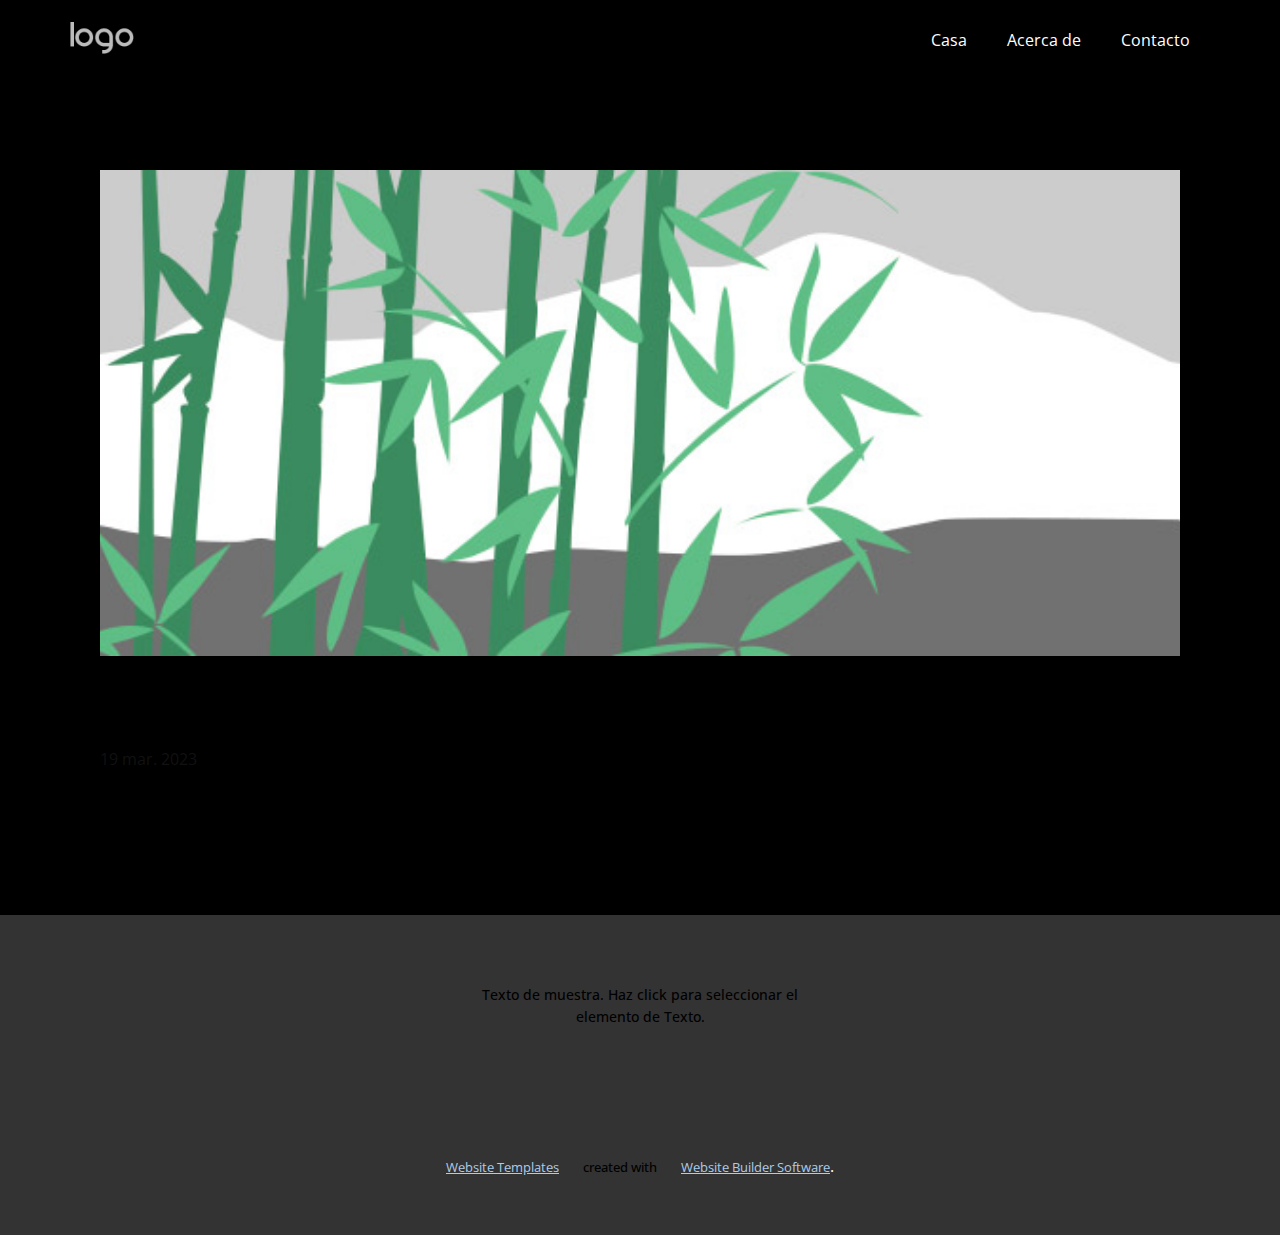
<file: blog/enviar-1.html>
<!DOCTYPE html>
<html style="font-size: 16px;" lang="es"><head>
    <meta name="viewport" content="width=device-width, initial-scale=1.0">
    <meta charset="utf-8">
    <meta name="keywords" content="Encabezado de la Publicación 1">
    <meta name="description" content="">
    <title>Encabezado de la Publicación 2</title>
    <link rel="stylesheet" href="../nicepage.css" media="screen">
<link rel="stylesheet" href="../Post-Template.css" media="screen">
    <script class="u-script" type="text/javascript" src="../jquery.js" defer=""></script>
    <script class="u-script" type="text/javascript" src="../nicepage.js" defer=""></script>
    <meta name="generator" content="Nicepage 5.6.16, nicepage.com">
    <link id="u-theme-google-font" rel="stylesheet" href="https://fonts.googleapis.com/css?family=Roboto:100,100i,300,300i,400,400i,500,500i,700,700i,900,900i|Open+Sans:300,300i,400,400i,500,500i,600,600i,700,700i,800,800i">
    
    
    <script type="application/ld+json">{
		"@context": "http://schema.org",
		"@type": "Organization",
		"name": "",
		"logo": "images/default-logo.png"
}</script>
    <meta name="theme-color" content="#478ac9">
  <meta data-intl-tel-input-cdn-path="intlTelInput/"></head>
  <body class="u-body u-xl-mode" data-lang="es"><header class="u-clearfix u-header u-header" id="sec-c466"><div class="u-clearfix u-sheet u-valign-middle u-sheet-1">
        <a href="https://nicepage.com" class="u-image u-logo u-image-1">
          <img src="../images/default-logo.png" class="u-logo-image u-logo-image-1">
        </a>
        <nav class="u-menu u-menu-dropdown u-offcanvas u-menu-1">
          <div class="menu-collapse" style="font-size: 1rem; letter-spacing: 0px;">
            <a class="u-button-style u-custom-left-right-menu-spacing u-custom-padding-bottom u-custom-top-bottom-menu-spacing u-nav-link u-text-active-palette-1-base u-text-hover-palette-2-base" href="#">
              <svg class="u-svg-link" viewBox="0 0 24 24"><use xmlns:xlink="http://www.w3.org/1999/xlink" xlink:href="#menu-hamburger"></use></svg>
              <svg class="u-svg-content" version="1.1" id="menu-hamburger" viewBox="0 0 16 16" x="0px" y="0px" xmlns:xlink="http://www.w3.org/1999/xlink" xmlns="http://www.w3.org/2000/svg"><g><rect y="1" width="16" height="2"></rect><rect y="7" width="16" height="2"></rect><rect y="13" width="16" height="2"></rect>
</g></svg>
            </a>
          </div>
          <div class="u-nav-container">
            <ul class="u-nav u-unstyled u-nav-1"><li class="u-nav-item"><a class="u-button-style u-nav-link u-text-active-palette-1-base u-text-hover-palette-2-base" href="../Casa.html" style="padding: 10px 20px;">Casa</a>
</li><li class="u-nav-item"><a class="u-button-style u-nav-link u-text-active-palette-1-base u-text-hover-palette-2-base" href="../Acerca-de.html" style="padding: 10px 20px;">Acerca de</a>
</li><li class="u-nav-item"><a class="u-button-style u-nav-link u-text-active-palette-1-base u-text-hover-palette-2-base" href="../Contacto.html" style="padding: 10px 20px;">Contacto</a>
</li></ul>
          </div>
          <div class="u-nav-container-collapse">
            <div class="u-black u-container-style u-inner-container-layout u-opacity u-opacity-95 u-sidenav">
              <div class="u-inner-container-layout u-sidenav-overflow">
                <div class="u-menu-close"></div>
                <ul class="u-align-center u-nav u-popupmenu-items u-unstyled u-nav-2"><li class="u-nav-item"><a class="u-button-style u-nav-link" href="../Casa.html">Casa</a>
</li><li class="u-nav-item"><a class="u-button-style u-nav-link" href="../Acerca-de.html">Acerca de</a>
</li><li class="u-nav-item"><a class="u-button-style u-nav-link" href="../Contacto.html">Contacto</a>
</li></ul>
              </div>
            </div>
            <div class="u-black u-menu-overlay u-opacity u-opacity-70"></div>
          </div>
        </nav>
      </div></header>
    <section class="u-align-center u-clearfix u-section-1" id="sec-7d10">
      <div class="u-clearfix u-sheet u-valign-middle-md u-valign-middle-sm u-valign-middle-xs u-sheet-1"><!--post_details--><!--post_details_options_json--><!--{"source":""}--><!--/post_details_options_json--><!--blog_post-->
        <div class="u-container-style u-expanded-width u-post-details u-post-details-1">
          <div class="u-container-layout u-valign-middle u-container-layout-1"><!--blog_post_image-->
            <img alt="" class="u-blog-control u-expanded-width u-image u-image-default u-image-1" src="../images/68f64b9d.jpeg"><!--/blog_post_image--><!--blog_post_header-->
            <h2 class="u-blog-control u-text u-text-1">Encabezado de la Publicación 2</h2><!--/blog_post_header--><!--blog_post_metadata-->
            <div class="u-blog-control u-metadata u-metadata-1"><!--blog_post_metadata_date-->
              <span class="u-meta-date u-meta-icon">19 mar. 2023</span><!--/blog_post_metadata_date--><!--blog_post_metadata_category-->
              <!--/blog_post_metadata_category--><!--blog_post_metadata_comments-->
              <!--/blog_post_metadata_comments-->
            </div><!--/blog_post_metadata--><!--blog_post_content-->
            <div class="u-align-justify u-blog-control u-post-content u-text u-text-2 fr-view">
  Ejemplo de texto pequeño. Lorem ipsum dolor sit amet.
  </div><!--/blog_post_content-->
          </div>
        </div><!--/blog_post--><!--/post_details-->
      </div>
    </section>
    
    
    <footer class="u-align-center u-clearfix u-footer u-grey-80 u-footer" id="sec-c044"><div class="u-clearfix u-sheet u-sheet-1">
        <p class="u-small-text u-text u-text-variant u-text-1">Texto de muestra. Haz click para seleccionar el elemento de Texto.</p>
      </div></footer>
    <section class="u-backlink u-clearfix u-grey-80">
      <a class="u-link" href="https://nicepage.com/website-templates" target="_blank">
        <span>Website Templates</span>
      </a>
      <p class="u-text">
        <span>created with</span>
      </p>
      <a class="u-link" href="" target="_blank">
        <span>Website Builder Software</span>
      </a>. 
    </section>
  
</body></html>
</file>
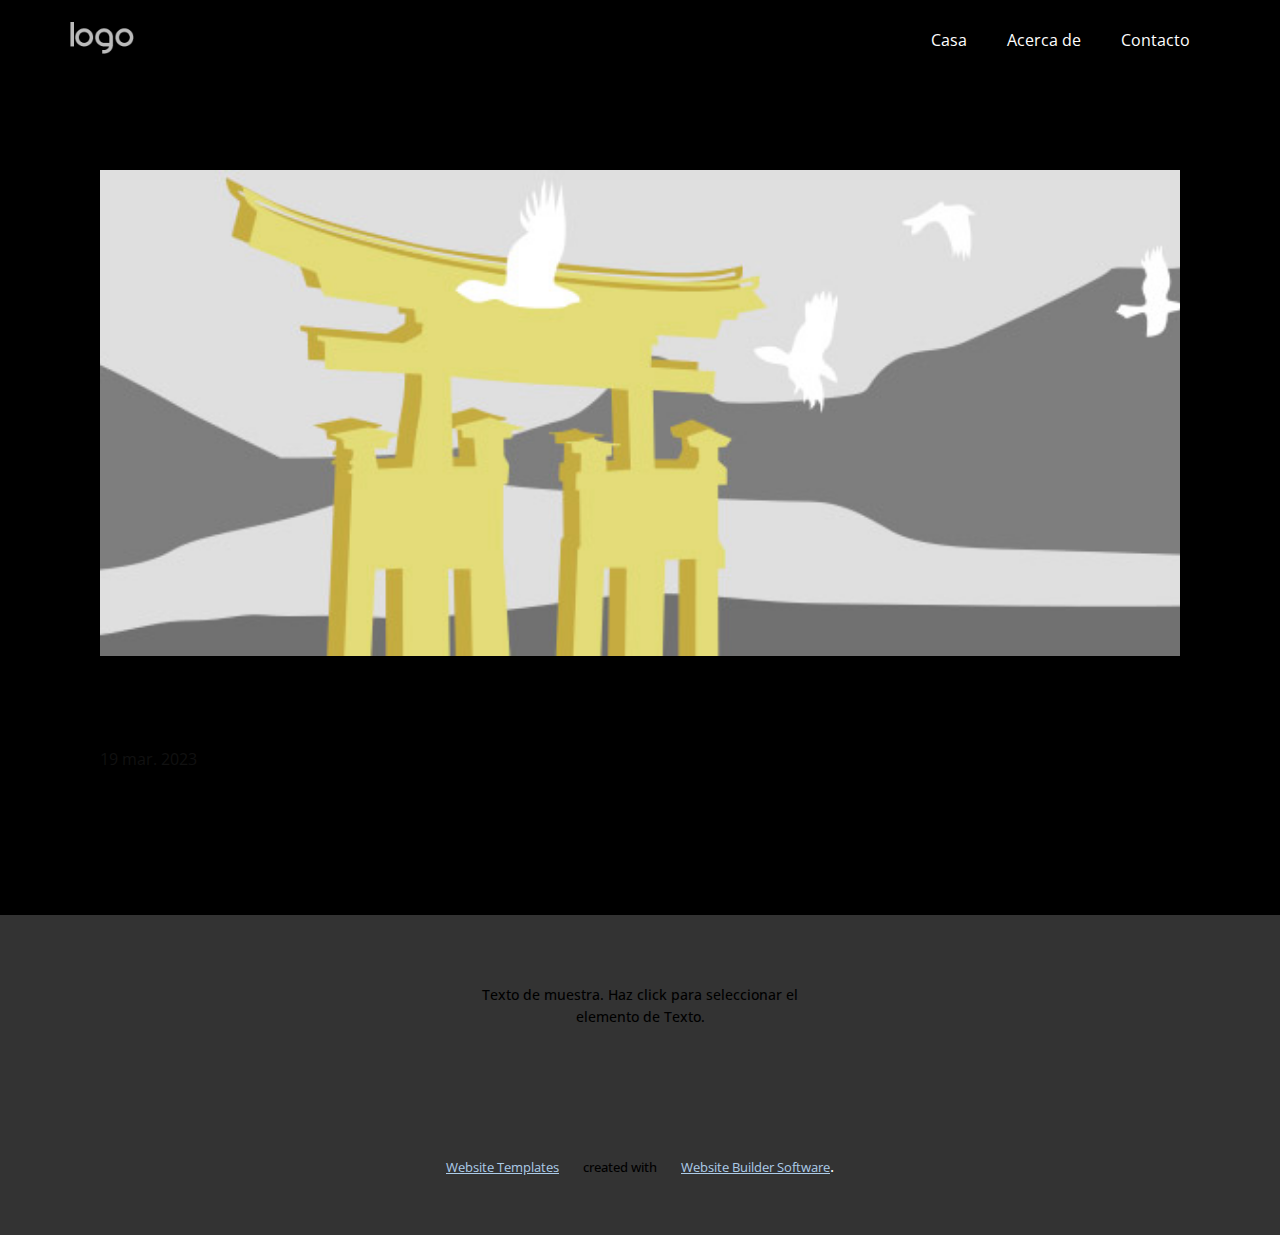
<file: blog/enviar-2.html>
<!DOCTYPE html>
<html style="font-size: 16px;" lang="es"><head>
    <meta name="viewport" content="width=device-width, initial-scale=1.0">
    <meta charset="utf-8">
    <meta name="keywords" content="Encabezado de la Publicación 1">
    <meta name="description" content="">
    <title>Encabezado de la Publicación 3</title>
    <link rel="stylesheet" href="../nicepage.css" media="screen">
<link rel="stylesheet" href="../Post-Template.css" media="screen">
    <script class="u-script" type="text/javascript" src="../jquery.js" defer=""></script>
    <script class="u-script" type="text/javascript" src="../nicepage.js" defer=""></script>
    <meta name="generator" content="Nicepage 5.6.16, nicepage.com">
    <link id="u-theme-google-font" rel="stylesheet" href="https://fonts.googleapis.com/css?family=Roboto:100,100i,300,300i,400,400i,500,500i,700,700i,900,900i|Open+Sans:300,300i,400,400i,500,500i,600,600i,700,700i,800,800i">
    
    
    <script type="application/ld+json">{
		"@context": "http://schema.org",
		"@type": "Organization",
		"name": "",
		"logo": "images/default-logo.png"
}</script>
    <meta name="theme-color" content="#478ac9">
  <meta data-intl-tel-input-cdn-path="intlTelInput/"></head>
  <body class="u-body u-xl-mode" data-lang="es"><header class="u-clearfix u-header u-header" id="sec-c466"><div class="u-clearfix u-sheet u-valign-middle u-sheet-1">
        <a href="https://nicepage.com" class="u-image u-logo u-image-1">
          <img src="../images/default-logo.png" class="u-logo-image u-logo-image-1">
        </a>
        <nav class="u-menu u-menu-dropdown u-offcanvas u-menu-1">
          <div class="menu-collapse" style="font-size: 1rem; letter-spacing: 0px;">
            <a class="u-button-style u-custom-left-right-menu-spacing u-custom-padding-bottom u-custom-top-bottom-menu-spacing u-nav-link u-text-active-palette-1-base u-text-hover-palette-2-base" href="#">
              <svg class="u-svg-link" viewBox="0 0 24 24"><use xmlns:xlink="http://www.w3.org/1999/xlink" xlink:href="#menu-hamburger"></use></svg>
              <svg class="u-svg-content" version="1.1" id="menu-hamburger" viewBox="0 0 16 16" x="0px" y="0px" xmlns:xlink="http://www.w3.org/1999/xlink" xmlns="http://www.w3.org/2000/svg"><g><rect y="1" width="16" height="2"></rect><rect y="7" width="16" height="2"></rect><rect y="13" width="16" height="2"></rect>
</g></svg>
            </a>
          </div>
          <div class="u-nav-container">
            <ul class="u-nav u-unstyled u-nav-1"><li class="u-nav-item"><a class="u-button-style u-nav-link u-text-active-palette-1-base u-text-hover-palette-2-base" href="../Casa.html" style="padding: 10px 20px;">Casa</a>
</li><li class="u-nav-item"><a class="u-button-style u-nav-link u-text-active-palette-1-base u-text-hover-palette-2-base" href="../Acerca-de.html" style="padding: 10px 20px;">Acerca de</a>
</li><li class="u-nav-item"><a class="u-button-style u-nav-link u-text-active-palette-1-base u-text-hover-palette-2-base" href="../Contacto.html" style="padding: 10px 20px;">Contacto</a>
</li></ul>
          </div>
          <div class="u-nav-container-collapse">
            <div class="u-black u-container-style u-inner-container-layout u-opacity u-opacity-95 u-sidenav">
              <div class="u-inner-container-layout u-sidenav-overflow">
                <div class="u-menu-close"></div>
                <ul class="u-align-center u-nav u-popupmenu-items u-unstyled u-nav-2"><li class="u-nav-item"><a class="u-button-style u-nav-link" href="../Casa.html">Casa</a>
</li><li class="u-nav-item"><a class="u-button-style u-nav-link" href="../Acerca-de.html">Acerca de</a>
</li><li class="u-nav-item"><a class="u-button-style u-nav-link" href="../Contacto.html">Contacto</a>
</li></ul>
              </div>
            </div>
            <div class="u-black u-menu-overlay u-opacity u-opacity-70"></div>
          </div>
        </nav>
      </div></header>
    <section class="u-align-center u-clearfix u-section-1" id="sec-7d10">
      <div class="u-clearfix u-sheet u-valign-middle-md u-valign-middle-sm u-valign-middle-xs u-sheet-1"><!--post_details--><!--post_details_options_json--><!--{"source":""}--><!--/post_details_options_json--><!--blog_post-->
        <div class="u-container-style u-expanded-width u-post-details u-post-details-1">
          <div class="u-container-layout u-valign-middle u-container-layout-1"><!--blog_post_image-->
            <img alt="" class="u-blog-control u-expanded-width u-image u-image-default u-image-1" src="../images/8ad73f3c.jpeg"><!--/blog_post_image--><!--blog_post_header-->
            <h2 class="u-blog-control u-text u-text-1">Encabezado de la Publicación 3</h2><!--/blog_post_header--><!--blog_post_metadata-->
            <div class="u-blog-control u-metadata u-metadata-1"><!--blog_post_metadata_date-->
              <span class="u-meta-date u-meta-icon">19 mar. 2023</span><!--/blog_post_metadata_date--><!--blog_post_metadata_category-->
              <!--/blog_post_metadata_category--><!--blog_post_metadata_comments-->
              <!--/blog_post_metadata_comments-->
            </div><!--/blog_post_metadata--><!--blog_post_content-->
            <div class="u-align-justify u-blog-control u-post-content u-text u-text-2 fr-view">
  Ejemplo de texto pequeño. Lorem ipsum dolor sit amet.
  </div><!--/blog_post_content-->
          </div>
        </div><!--/blog_post--><!--/post_details-->
      </div>
    </section>
    
    
    <footer class="u-align-center u-clearfix u-footer u-grey-80 u-footer" id="sec-c044"><div class="u-clearfix u-sheet u-sheet-1">
        <p class="u-small-text u-text u-text-variant u-text-1">Texto de muestra. Haz click para seleccionar el elemento de Texto.</p>
      </div></footer>
    <section class="u-backlink u-clearfix u-grey-80">
      <a class="u-link" href="https://nicepage.com/website-templates" target="_blank">
        <span>Website Templates</span>
      </a>
      <p class="u-text">
        <span>created with</span>
      </p>
      <a class="u-link" href="" target="_blank">
        <span>Website Builder Software</span>
      </a>. 
    </section>
  
</body></html>
</file>
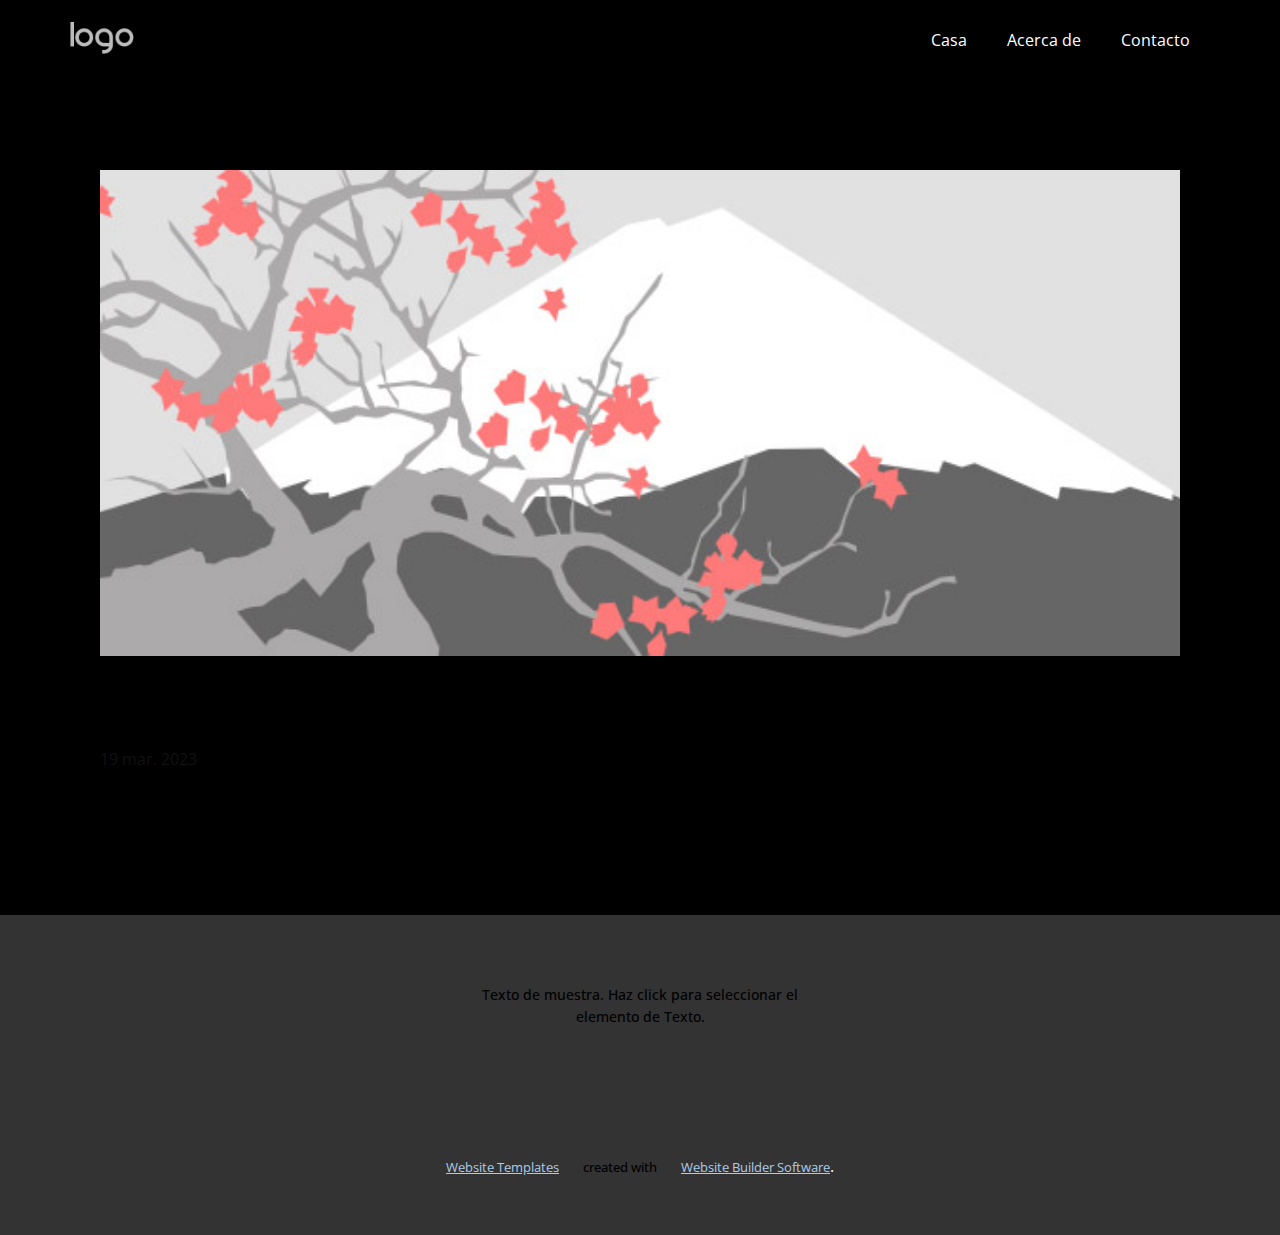
<file: blog/enviar-3.html>
<!DOCTYPE html>
<html style="font-size: 16px;" lang="es"><head>
    <meta name="viewport" content="width=device-width, initial-scale=1.0">
    <meta charset="utf-8">
    <meta name="keywords" content="Encabezado de la Publicación 1">
    <meta name="description" content="">
    <title>Encabezado de la Publicación 4</title>
    <link rel="stylesheet" href="../nicepage.css" media="screen">
<link rel="stylesheet" href="../Post-Template.css" media="screen">
    <script class="u-script" type="text/javascript" src="../jquery.js" defer=""></script>
    <script class="u-script" type="text/javascript" src="../nicepage.js" defer=""></script>
    <meta name="generator" content="Nicepage 5.6.16, nicepage.com">
    <link id="u-theme-google-font" rel="stylesheet" href="https://fonts.googleapis.com/css?family=Roboto:100,100i,300,300i,400,400i,500,500i,700,700i,900,900i|Open+Sans:300,300i,400,400i,500,500i,600,600i,700,700i,800,800i">
    
    
    <script type="application/ld+json">{
		"@context": "http://schema.org",
		"@type": "Organization",
		"name": "",
		"logo": "images/default-logo.png"
}</script>
    <meta name="theme-color" content="#478ac9">
  <meta data-intl-tel-input-cdn-path="intlTelInput/"></head>
  <body class="u-body u-xl-mode" data-lang="es"><header class="u-clearfix u-header u-header" id="sec-c466"><div class="u-clearfix u-sheet u-valign-middle u-sheet-1">
        <a href="https://nicepage.com" class="u-image u-logo u-image-1">
          <img src="../images/default-logo.png" class="u-logo-image u-logo-image-1">
        </a>
        <nav class="u-menu u-menu-dropdown u-offcanvas u-menu-1">
          <div class="menu-collapse" style="font-size: 1rem; letter-spacing: 0px;">
            <a class="u-button-style u-custom-left-right-menu-spacing u-custom-padding-bottom u-custom-top-bottom-menu-spacing u-nav-link u-text-active-palette-1-base u-text-hover-palette-2-base" href="#">
              <svg class="u-svg-link" viewBox="0 0 24 24"><use xmlns:xlink="http://www.w3.org/1999/xlink" xlink:href="#menu-hamburger"></use></svg>
              <svg class="u-svg-content" version="1.1" id="menu-hamburger" viewBox="0 0 16 16" x="0px" y="0px" xmlns:xlink="http://www.w3.org/1999/xlink" xmlns="http://www.w3.org/2000/svg"><g><rect y="1" width="16" height="2"></rect><rect y="7" width="16" height="2"></rect><rect y="13" width="16" height="2"></rect>
</g></svg>
            </a>
          </div>
          <div class="u-nav-container">
            <ul class="u-nav u-unstyled u-nav-1"><li class="u-nav-item"><a class="u-button-style u-nav-link u-text-active-palette-1-base u-text-hover-palette-2-base" href="../Casa.html" style="padding: 10px 20px;">Casa</a>
</li><li class="u-nav-item"><a class="u-button-style u-nav-link u-text-active-palette-1-base u-text-hover-palette-2-base" href="../Acerca-de.html" style="padding: 10px 20px;">Acerca de</a>
</li><li class="u-nav-item"><a class="u-button-style u-nav-link u-text-active-palette-1-base u-text-hover-palette-2-base" href="../Contacto.html" style="padding: 10px 20px;">Contacto</a>
</li></ul>
          </div>
          <div class="u-nav-container-collapse">
            <div class="u-black u-container-style u-inner-container-layout u-opacity u-opacity-95 u-sidenav">
              <div class="u-inner-container-layout u-sidenav-overflow">
                <div class="u-menu-close"></div>
                <ul class="u-align-center u-nav u-popupmenu-items u-unstyled u-nav-2"><li class="u-nav-item"><a class="u-button-style u-nav-link" href="../Casa.html">Casa</a>
</li><li class="u-nav-item"><a class="u-button-style u-nav-link" href="../Acerca-de.html">Acerca de</a>
</li><li class="u-nav-item"><a class="u-button-style u-nav-link" href="../Contacto.html">Contacto</a>
</li></ul>
              </div>
            </div>
            <div class="u-black u-menu-overlay u-opacity u-opacity-70"></div>
          </div>
        </nav>
      </div></header>
    <section class="u-align-center u-clearfix u-section-1" id="sec-7d10">
      <div class="u-clearfix u-sheet u-valign-middle-md u-valign-middle-sm u-valign-middle-xs u-sheet-1"><!--post_details--><!--post_details_options_json--><!--{"source":""}--><!--/post_details_options_json--><!--blog_post-->
        <div class="u-container-style u-expanded-width u-post-details u-post-details-1">
          <div class="u-container-layout u-valign-middle u-container-layout-1"><!--blog_post_image-->
            <img alt="" class="u-blog-control u-expanded-width u-image u-image-default u-image-1" src="../images/0fd3416c.jpeg"><!--/blog_post_image--><!--blog_post_header-->
            <h2 class="u-blog-control u-text u-text-1">Encabezado de la Publicación 4</h2><!--/blog_post_header--><!--blog_post_metadata-->
            <div class="u-blog-control u-metadata u-metadata-1"><!--blog_post_metadata_date-->
              <span class="u-meta-date u-meta-icon">19 mar. 2023</span><!--/blog_post_metadata_date--><!--blog_post_metadata_category-->
              <!--/blog_post_metadata_category--><!--blog_post_metadata_comments-->
              <!--/blog_post_metadata_comments-->
            </div><!--/blog_post_metadata--><!--blog_post_content-->
            <div class="u-align-justify u-blog-control u-post-content u-text u-text-2 fr-view">
  Ejemplo de texto pequeño. Lorem ipsum dolor sit amet.
  </div><!--/blog_post_content-->
          </div>
        </div><!--/blog_post--><!--/post_details-->
      </div>
    </section>
    
    
    <footer class="u-align-center u-clearfix u-footer u-grey-80 u-footer" id="sec-c044"><div class="u-clearfix u-sheet u-sheet-1">
        <p class="u-small-text u-text u-text-variant u-text-1">Texto de muestra. Haz click para seleccionar el elemento de Texto.</p>
      </div></footer>
    <section class="u-backlink u-clearfix u-grey-80">
      <a class="u-link" href="https://nicepage.com/website-templates" target="_blank">
        <span>Website Templates</span>
      </a>
      <p class="u-text">
        <span>created with</span>
      </p>
      <a class="u-link" href="" target="_blank">
        <span>Website Builder Software</span>
      </a>. 
    </section>
  
</body></html>
</file>
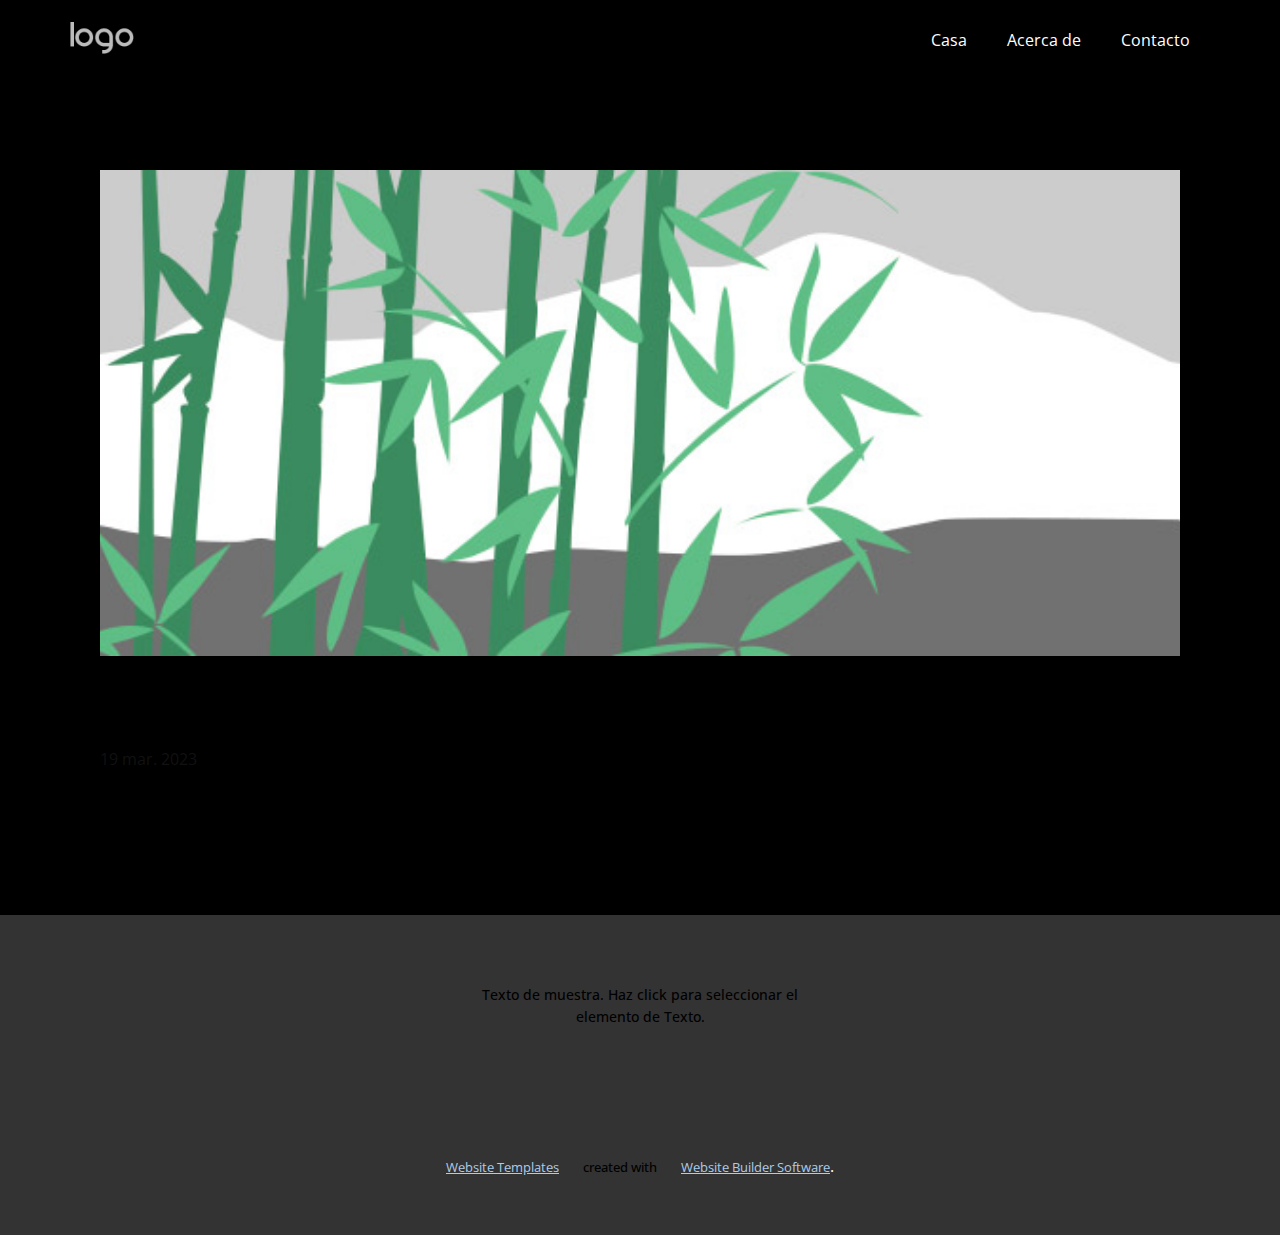
<file: blog/enviar-4.html>
<!DOCTYPE html>
<html style="font-size: 16px;" lang="es"><head>
    <meta name="viewport" content="width=device-width, initial-scale=1.0">
    <meta charset="utf-8">
    <meta name="keywords" content="Encabezado de la Publicación 1">
    <meta name="description" content="">
    <title>Encabezado de la Publicación 5</title>
    <link rel="stylesheet" href="../nicepage.css" media="screen">
<link rel="stylesheet" href="../Post-Template.css" media="screen">
    <script class="u-script" type="text/javascript" src="../jquery.js" defer=""></script>
    <script class="u-script" type="text/javascript" src="../nicepage.js" defer=""></script>
    <meta name="generator" content="Nicepage 5.6.16, nicepage.com">
    <link id="u-theme-google-font" rel="stylesheet" href="https://fonts.googleapis.com/css?family=Roboto:100,100i,300,300i,400,400i,500,500i,700,700i,900,900i|Open+Sans:300,300i,400,400i,500,500i,600,600i,700,700i,800,800i">
    
    
    <script type="application/ld+json">{
		"@context": "http://schema.org",
		"@type": "Organization",
		"name": "",
		"logo": "images/default-logo.png"
}</script>
    <meta name="theme-color" content="#478ac9">
  <meta data-intl-tel-input-cdn-path="intlTelInput/"></head>
  <body class="u-body u-xl-mode" data-lang="es"><header class="u-clearfix u-header u-header" id="sec-c466"><div class="u-clearfix u-sheet u-valign-middle u-sheet-1">
        <a href="https://nicepage.com" class="u-image u-logo u-image-1">
          <img src="../images/default-logo.png" class="u-logo-image u-logo-image-1">
        </a>
        <nav class="u-menu u-menu-dropdown u-offcanvas u-menu-1">
          <div class="menu-collapse" style="font-size: 1rem; letter-spacing: 0px;">
            <a class="u-button-style u-custom-left-right-menu-spacing u-custom-padding-bottom u-custom-top-bottom-menu-spacing u-nav-link u-text-active-palette-1-base u-text-hover-palette-2-base" href="#">
              <svg class="u-svg-link" viewBox="0 0 24 24"><use xmlns:xlink="http://www.w3.org/1999/xlink" xlink:href="#menu-hamburger"></use></svg>
              <svg class="u-svg-content" version="1.1" id="menu-hamburger" viewBox="0 0 16 16" x="0px" y="0px" xmlns:xlink="http://www.w3.org/1999/xlink" xmlns="http://www.w3.org/2000/svg"><g><rect y="1" width="16" height="2"></rect><rect y="7" width="16" height="2"></rect><rect y="13" width="16" height="2"></rect>
</g></svg>
            </a>
          </div>
          <div class="u-nav-container">
            <ul class="u-nav u-unstyled u-nav-1"><li class="u-nav-item"><a class="u-button-style u-nav-link u-text-active-palette-1-base u-text-hover-palette-2-base" href="../Casa.html" style="padding: 10px 20px;">Casa</a>
</li><li class="u-nav-item"><a class="u-button-style u-nav-link u-text-active-palette-1-base u-text-hover-palette-2-base" href="../Acerca-de.html" style="padding: 10px 20px;">Acerca de</a>
</li><li class="u-nav-item"><a class="u-button-style u-nav-link u-text-active-palette-1-base u-text-hover-palette-2-base" href="../Contacto.html" style="padding: 10px 20px;">Contacto</a>
</li></ul>
          </div>
          <div class="u-nav-container-collapse">
            <div class="u-black u-container-style u-inner-container-layout u-opacity u-opacity-95 u-sidenav">
              <div class="u-inner-container-layout u-sidenav-overflow">
                <div class="u-menu-close"></div>
                <ul class="u-align-center u-nav u-popupmenu-items u-unstyled u-nav-2"><li class="u-nav-item"><a class="u-button-style u-nav-link" href="../Casa.html">Casa</a>
</li><li class="u-nav-item"><a class="u-button-style u-nav-link" href="../Acerca-de.html">Acerca de</a>
</li><li class="u-nav-item"><a class="u-button-style u-nav-link" href="../Contacto.html">Contacto</a>
</li></ul>
              </div>
            </div>
            <div class="u-black u-menu-overlay u-opacity u-opacity-70"></div>
          </div>
        </nav>
      </div></header>
    <section class="u-align-center u-clearfix u-section-1" id="sec-7d10">
      <div class="u-clearfix u-sheet u-valign-middle-md u-valign-middle-sm u-valign-middle-xs u-sheet-1"><!--post_details--><!--post_details_options_json--><!--{"source":""}--><!--/post_details_options_json--><!--blog_post-->
        <div class="u-container-style u-expanded-width u-post-details u-post-details-1">
          <div class="u-container-layout u-valign-middle u-container-layout-1"><!--blog_post_image-->
            <img alt="" class="u-blog-control u-expanded-width u-image u-image-default u-image-1" src="../images/68f64b9d.jpeg"><!--/blog_post_image--><!--blog_post_header-->
            <h2 class="u-blog-control u-text u-text-1">Encabezado de la Publicación 5</h2><!--/blog_post_header--><!--blog_post_metadata-->
            <div class="u-blog-control u-metadata u-metadata-1"><!--blog_post_metadata_date-->
              <span class="u-meta-date u-meta-icon">19 mar. 2023</span><!--/blog_post_metadata_date--><!--blog_post_metadata_category-->
              <!--/blog_post_metadata_category--><!--blog_post_metadata_comments-->
              <!--/blog_post_metadata_comments-->
            </div><!--/blog_post_metadata--><!--blog_post_content-->
            <div class="u-align-justify u-blog-control u-post-content u-text u-text-2 fr-view">
  Ejemplo de texto pequeño. Lorem ipsum dolor sit amet.
  </div><!--/blog_post_content-->
          </div>
        </div><!--/blog_post--><!--/post_details-->
      </div>
    </section>
    
    
    <footer class="u-align-center u-clearfix u-footer u-grey-80 u-footer" id="sec-c044"><div class="u-clearfix u-sheet u-sheet-1">
        <p class="u-small-text u-text u-text-variant u-text-1">Texto de muestra. Haz click para seleccionar el elemento de Texto.</p>
      </div></footer>
    <section class="u-backlink u-clearfix u-grey-80">
      <a class="u-link" href="https://nicepage.com/website-templates" target="_blank">
        <span>Website Templates</span>
      </a>
      <p class="u-text">
        <span>created with</span>
      </p>
      <a class="u-link" href="" target="_blank">
        <span>Website Builder Software</span>
      </a>. 
    </section>
  
</body></html>
</file>
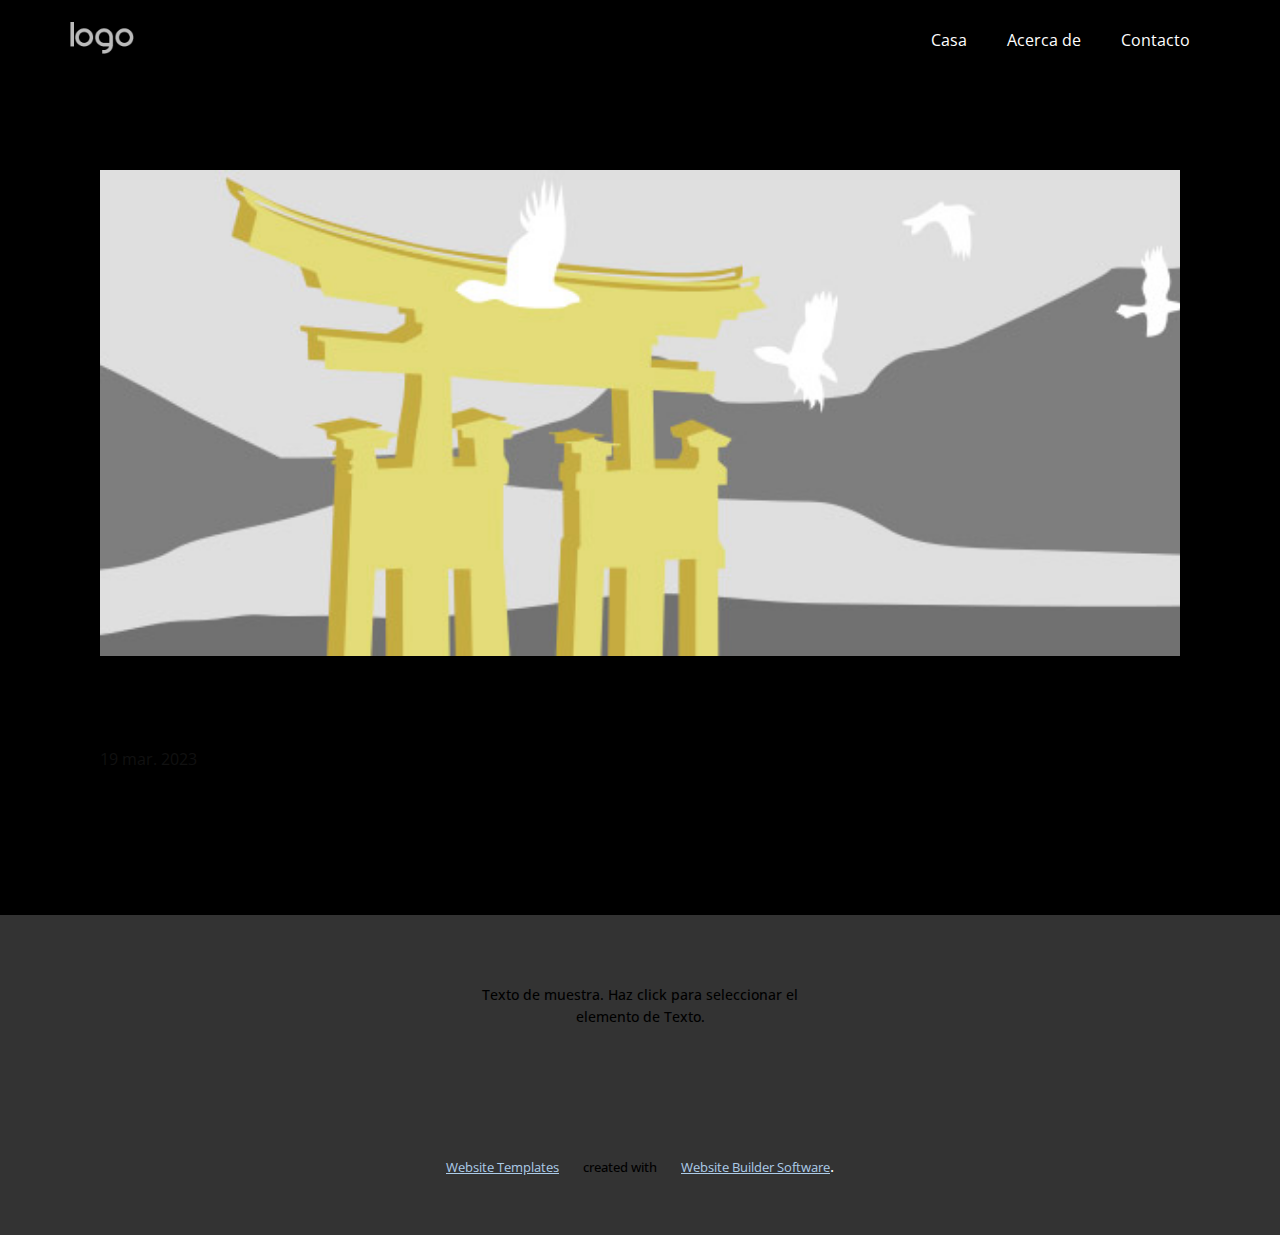
<file: blog/enviar-5.html>
<!DOCTYPE html>
<html style="font-size: 16px;" lang="es"><head>
    <meta name="viewport" content="width=device-width, initial-scale=1.0">
    <meta charset="utf-8">
    <meta name="keywords" content="Encabezado de la Publicación 1">
    <meta name="description" content="">
    <title>Encabezado de la Publicación 6</title>
    <link rel="stylesheet" href="../nicepage.css" media="screen">
<link rel="stylesheet" href="../Post-Template.css" media="screen">
    <script class="u-script" type="text/javascript" src="../jquery.js" defer=""></script>
    <script class="u-script" type="text/javascript" src="../nicepage.js" defer=""></script>
    <meta name="generator" content="Nicepage 5.6.16, nicepage.com">
    <link id="u-theme-google-font" rel="stylesheet" href="https://fonts.googleapis.com/css?family=Roboto:100,100i,300,300i,400,400i,500,500i,700,700i,900,900i|Open+Sans:300,300i,400,400i,500,500i,600,600i,700,700i,800,800i">
    
    
    <script type="application/ld+json">{
		"@context": "http://schema.org",
		"@type": "Organization",
		"name": "",
		"logo": "images/default-logo.png"
}</script>
    <meta name="theme-color" content="#478ac9">
  <meta data-intl-tel-input-cdn-path="intlTelInput/"></head>
  <body class="u-body u-xl-mode" data-lang="es"><header class="u-clearfix u-header u-header" id="sec-c466"><div class="u-clearfix u-sheet u-valign-middle u-sheet-1">
        <a href="https://nicepage.com" class="u-image u-logo u-image-1">
          <img src="../images/default-logo.png" class="u-logo-image u-logo-image-1">
        </a>
        <nav class="u-menu u-menu-dropdown u-offcanvas u-menu-1">
          <div class="menu-collapse" style="font-size: 1rem; letter-spacing: 0px;">
            <a class="u-button-style u-custom-left-right-menu-spacing u-custom-padding-bottom u-custom-top-bottom-menu-spacing u-nav-link u-text-active-palette-1-base u-text-hover-palette-2-base" href="#">
              <svg class="u-svg-link" viewBox="0 0 24 24"><use xmlns:xlink="http://www.w3.org/1999/xlink" xlink:href="#menu-hamburger"></use></svg>
              <svg class="u-svg-content" version="1.1" id="menu-hamburger" viewBox="0 0 16 16" x="0px" y="0px" xmlns:xlink="http://www.w3.org/1999/xlink" xmlns="http://www.w3.org/2000/svg"><g><rect y="1" width="16" height="2"></rect><rect y="7" width="16" height="2"></rect><rect y="13" width="16" height="2"></rect>
</g></svg>
            </a>
          </div>
          <div class="u-nav-container">
            <ul class="u-nav u-unstyled u-nav-1"><li class="u-nav-item"><a class="u-button-style u-nav-link u-text-active-palette-1-base u-text-hover-palette-2-base" href="../Casa.html" style="padding: 10px 20px;">Casa</a>
</li><li class="u-nav-item"><a class="u-button-style u-nav-link u-text-active-palette-1-base u-text-hover-palette-2-base" href="../Acerca-de.html" style="padding: 10px 20px;">Acerca de</a>
</li><li class="u-nav-item"><a class="u-button-style u-nav-link u-text-active-palette-1-base u-text-hover-palette-2-base" href="../Contacto.html" style="padding: 10px 20px;">Contacto</a>
</li></ul>
          </div>
          <div class="u-nav-container-collapse">
            <div class="u-black u-container-style u-inner-container-layout u-opacity u-opacity-95 u-sidenav">
              <div class="u-inner-container-layout u-sidenav-overflow">
                <div class="u-menu-close"></div>
                <ul class="u-align-center u-nav u-popupmenu-items u-unstyled u-nav-2"><li class="u-nav-item"><a class="u-button-style u-nav-link" href="../Casa.html">Casa</a>
</li><li class="u-nav-item"><a class="u-button-style u-nav-link" href="../Acerca-de.html">Acerca de</a>
</li><li class="u-nav-item"><a class="u-button-style u-nav-link" href="../Contacto.html">Contacto</a>
</li></ul>
              </div>
            </div>
            <div class="u-black u-menu-overlay u-opacity u-opacity-70"></div>
          </div>
        </nav>
      </div></header>
    <section class="u-align-center u-clearfix u-section-1" id="sec-7d10">
      <div class="u-clearfix u-sheet u-valign-middle-md u-valign-middle-sm u-valign-middle-xs u-sheet-1"><!--post_details--><!--post_details_options_json--><!--{"source":""}--><!--/post_details_options_json--><!--blog_post-->
        <div class="u-container-style u-expanded-width u-post-details u-post-details-1">
          <div class="u-container-layout u-valign-middle u-container-layout-1"><!--blog_post_image-->
            <img alt="" class="u-blog-control u-expanded-width u-image u-image-default u-image-1" src="../images/8ad73f3c.jpeg"><!--/blog_post_image--><!--blog_post_header-->
            <h2 class="u-blog-control u-text u-text-1">Encabezado de la Publicación 6</h2><!--/blog_post_header--><!--blog_post_metadata-->
            <div class="u-blog-control u-metadata u-metadata-1"><!--blog_post_metadata_date-->
              <span class="u-meta-date u-meta-icon">19 mar. 2023</span><!--/blog_post_metadata_date--><!--blog_post_metadata_category-->
              <!--/blog_post_metadata_category--><!--blog_post_metadata_comments-->
              <!--/blog_post_metadata_comments-->
            </div><!--/blog_post_metadata--><!--blog_post_content-->
            <div class="u-align-justify u-blog-control u-post-content u-text u-text-2 fr-view">
  Ejemplo de texto pequeño. Lorem ipsum dolor sit amet.
  </div><!--/blog_post_content-->
          </div>
        </div><!--/blog_post--><!--/post_details-->
      </div>
    </section>
    
    
    <footer class="u-align-center u-clearfix u-footer u-grey-80 u-footer" id="sec-c044"><div class="u-clearfix u-sheet u-sheet-1">
        <p class="u-small-text u-text u-text-variant u-text-1">Texto de muestra. Haz click para seleccionar el elemento de Texto.</p>
      </div></footer>
    <section class="u-backlink u-clearfix u-grey-80">
      <a class="u-link" href="https://nicepage.com/website-templates" target="_blank">
        <span>Website Templates</span>
      </a>
      <p class="u-text">
        <span>created with</span>
      </p>
      <a class="u-link" href="" target="_blank">
        <span>Website Builder Software</span>
      </a>. 
    </section>
  
</body></html>
</file>
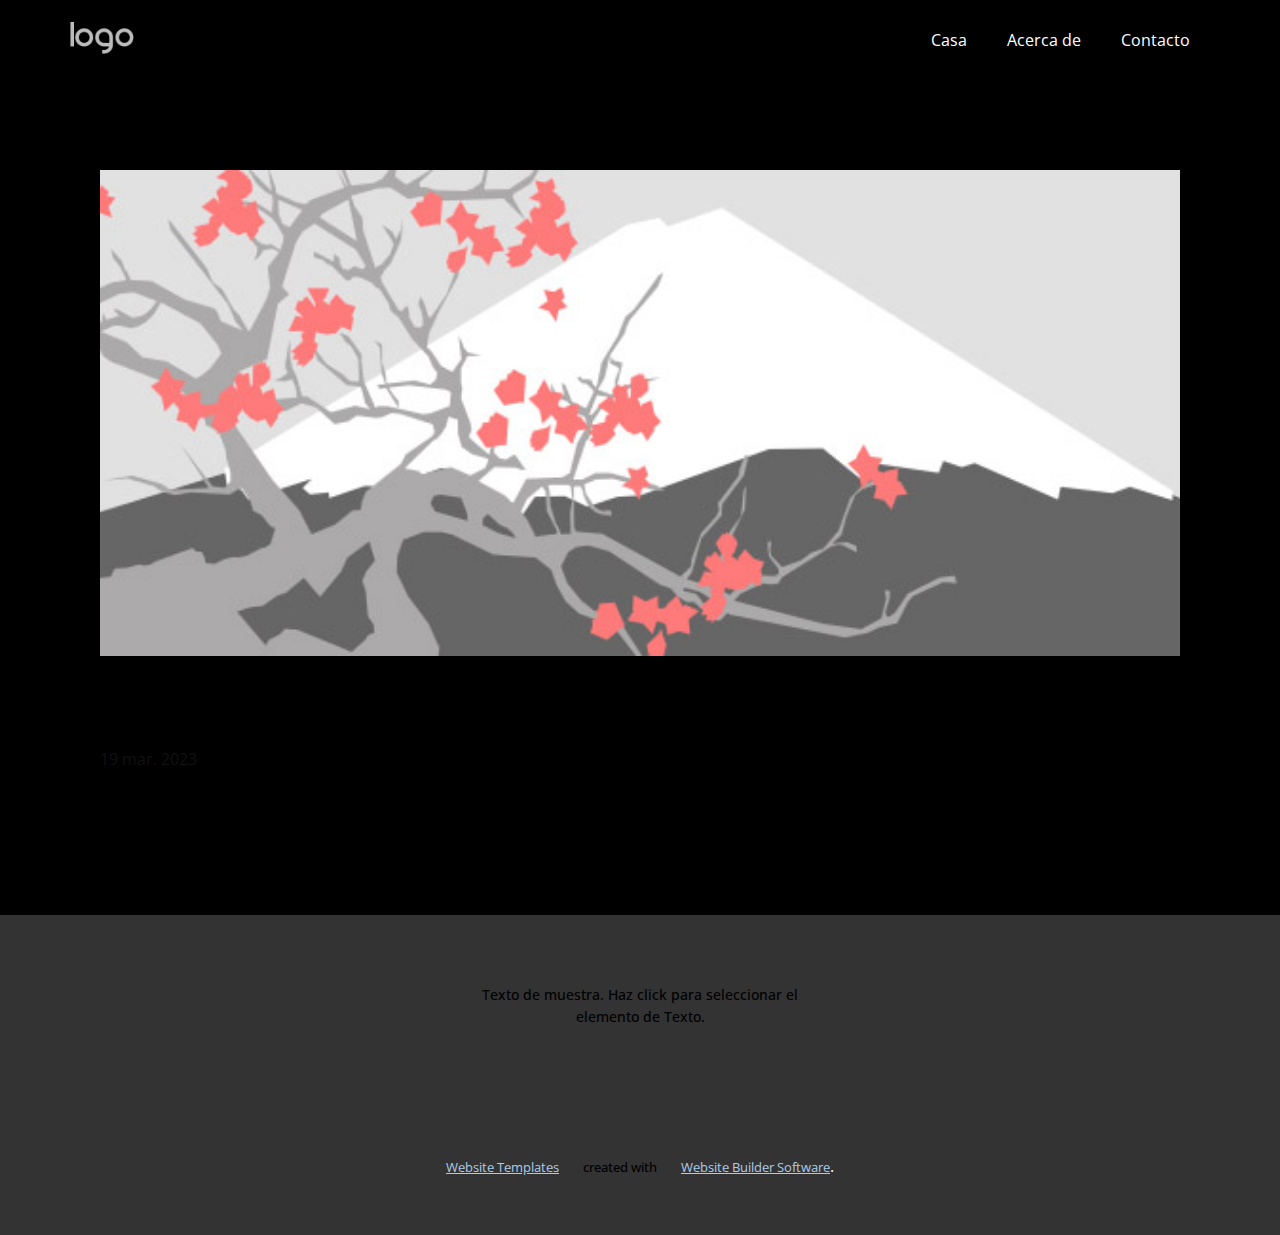
<file: blog/enviar.html>
<!DOCTYPE html>
<html style="font-size: 16px;" lang="es"><head>
    <meta name="viewport" content="width=device-width, initial-scale=1.0">
    <meta charset="utf-8">
    <meta name="keywords" content="Encabezado de la Publicación 1">
    <meta name="description" content="">
    <title>Encabezado de la Publicación 1</title>
    <link rel="stylesheet" href="../nicepage.css" media="screen">
<link rel="stylesheet" href="../Post-Template.css" media="screen">
    <script class="u-script" type="text/javascript" src="../jquery.js" defer=""></script>
    <script class="u-script" type="text/javascript" src="../nicepage.js" defer=""></script>
    <meta name="generator" content="Nicepage 5.6.16, nicepage.com">
    <link id="u-theme-google-font" rel="stylesheet" href="https://fonts.googleapis.com/css?family=Roboto:100,100i,300,300i,400,400i,500,500i,700,700i,900,900i|Open+Sans:300,300i,400,400i,500,500i,600,600i,700,700i,800,800i">
    
    
    <script type="application/ld+json">{
		"@context": "http://schema.org",
		"@type": "Organization",
		"name": "",
		"logo": "images/default-logo.png"
}</script>
    <meta name="theme-color" content="#478ac9">
  <meta data-intl-tel-input-cdn-path="intlTelInput/"></head>
  <body class="u-body u-xl-mode" data-lang="es"><header class="u-clearfix u-header u-header" id="sec-c466"><div class="u-clearfix u-sheet u-valign-middle u-sheet-1">
        <a href="https://nicepage.com" class="u-image u-logo u-image-1">
          <img src="../images/default-logo.png" class="u-logo-image u-logo-image-1">
        </a>
        <nav class="u-menu u-menu-dropdown u-offcanvas u-menu-1">
          <div class="menu-collapse" style="font-size: 1rem; letter-spacing: 0px;">
            <a class="u-button-style u-custom-left-right-menu-spacing u-custom-padding-bottom u-custom-top-bottom-menu-spacing u-nav-link u-text-active-palette-1-base u-text-hover-palette-2-base" href="#">
              <svg class="u-svg-link" viewBox="0 0 24 24"><use xmlns:xlink="http://www.w3.org/1999/xlink" xlink:href="#menu-hamburger"></use></svg>
              <svg class="u-svg-content" version="1.1" id="menu-hamburger" viewBox="0 0 16 16" x="0px" y="0px" xmlns:xlink="http://www.w3.org/1999/xlink" xmlns="http://www.w3.org/2000/svg"><g><rect y="1" width="16" height="2"></rect><rect y="7" width="16" height="2"></rect><rect y="13" width="16" height="2"></rect>
</g></svg>
            </a>
          </div>
          <div class="u-nav-container">
            <ul class="u-nav u-unstyled u-nav-1"><li class="u-nav-item"><a class="u-button-style u-nav-link u-text-active-palette-1-base u-text-hover-palette-2-base" href="../Casa.html" style="padding: 10px 20px;">Casa</a>
</li><li class="u-nav-item"><a class="u-button-style u-nav-link u-text-active-palette-1-base u-text-hover-palette-2-base" href="../Acerca-de.html" style="padding: 10px 20px;">Acerca de</a>
</li><li class="u-nav-item"><a class="u-button-style u-nav-link u-text-active-palette-1-base u-text-hover-palette-2-base" href="../Contacto.html" style="padding: 10px 20px;">Contacto</a>
</li></ul>
          </div>
          <div class="u-nav-container-collapse">
            <div class="u-black u-container-style u-inner-container-layout u-opacity u-opacity-95 u-sidenav">
              <div class="u-inner-container-layout u-sidenav-overflow">
                <div class="u-menu-close"></div>
                <ul class="u-align-center u-nav u-popupmenu-items u-unstyled u-nav-2"><li class="u-nav-item"><a class="u-button-style u-nav-link" href="../Casa.html">Casa</a>
</li><li class="u-nav-item"><a class="u-button-style u-nav-link" href="../Acerca-de.html">Acerca de</a>
</li><li class="u-nav-item"><a class="u-button-style u-nav-link" href="../Contacto.html">Contacto</a>
</li></ul>
              </div>
            </div>
            <div class="u-black u-menu-overlay u-opacity u-opacity-70"></div>
          </div>
        </nav>
      </div></header>
    <section class="u-align-center u-clearfix u-section-1" id="sec-7d10">
      <div class="u-clearfix u-sheet u-valign-middle-md u-valign-middle-sm u-valign-middle-xs u-sheet-1"><!--post_details--><!--post_details_options_json--><!--{"source":""}--><!--/post_details_options_json--><!--blog_post-->
        <div class="u-container-style u-expanded-width u-post-details u-post-details-1">
          <div class="u-container-layout u-valign-middle u-container-layout-1"><!--blog_post_image-->
            <img alt="" class="u-blog-control u-expanded-width u-image u-image-default u-image-1" src="../images/0fd3416c.jpeg"><!--/blog_post_image--><!--blog_post_header-->
            <h2 class="u-blog-control u-text u-text-1">Encabezado de la Publicación 1</h2><!--/blog_post_header--><!--blog_post_metadata-->
            <div class="u-blog-control u-metadata u-metadata-1"><!--blog_post_metadata_date-->
              <span class="u-meta-date u-meta-icon">19 mar. 2023</span><!--/blog_post_metadata_date--><!--blog_post_metadata_category-->
              <!--/blog_post_metadata_category--><!--blog_post_metadata_comments-->
              <!--/blog_post_metadata_comments-->
            </div><!--/blog_post_metadata--><!--blog_post_content-->
            <div class="u-align-justify u-blog-control u-post-content u-text u-text-2 fr-view">
  Ejemplo de texto pequeño. Lorem ipsum dolor sit amet.
  </div><!--/blog_post_content-->
          </div>
        </div><!--/blog_post--><!--/post_details-->
      </div>
    </section>
    
    
    <footer class="u-align-center u-clearfix u-footer u-grey-80 u-footer" id="sec-c044"><div class="u-clearfix u-sheet u-sheet-1">
        <p class="u-small-text u-text u-text-variant u-text-1">Texto de muestra. Haz click para seleccionar el elemento de Texto.</p>
      </div></footer>
    <section class="u-backlink u-clearfix u-grey-80">
      <a class="u-link" href="https://nicepage.com/website-templates" target="_blank">
        <span>Website Templates</span>
      </a>
      <p class="u-text">
        <span>created with</span>
      </p>
      <a class="u-link" href="" target="_blank">
        <span>Website Builder Software</span>
      </a>. 
    </section>
  
</body></html>
</file>
<file: Casa.css>
.u-section-1 {
  position: relative;
  min-height: 1103px;
}

.u-section-1 .u-shape-1 {
  height: 697px;
  margin-top: 0;
  margin-bottom: 0;
}

.u-section-1 .u-text-1 {
  --animation-custom_in-translate_x: 0px;
  --animation-custom_in-translate_y: -300px;
  --animation-custom_in-opacity: 0;
  --animation-custom_in-rotate: 0deg;
  --animation-custom_in-scale: 1;
  margin: -629px auto 0;
}

.animation {
  transition: all .3s; 
}

.animation:hover {
  font-size: 2.9em;
}

.u-text-1{
  z-index: 3;
}

.u-section-1 .u-text-2 {
  --animation-custom_in-translate_x: 0px;
  --animation-custom_in-translate_y: 300px;
  --animation-custom_in-opacity: 0;
  --animation-custom_in-rotate: 0deg;
  --animation-custom_in-scale: 1;
  font-size: 1.5em;
  width: 771px;
  margin: 36px auto 0;
  z-index: 3;
}

.u-section-1 .u-gallery-1 {
  height: 750px;
  width: 1140px;
  grid-gap: 10px;
  margin: 42px auto 0 calc(((100% - 1140px) / 2));
}

.u-section-1 img {
  position: absolute;
  top: 0;
  right: 0;
  left: 0;
  margin: auto;
  z-index: 1;
}
.u-section-1 .u-gallery-inner-1 {
  grid-template-columns: repeat(3, auto);
  grid-gap: 23px;
}

.u-section-1 .u-gallery-item-1 {
  margin-right: 0;
  margin-top: 0;
  margin-bottom: 0;
}

.u-section-1 .u-back-image-1 {
  object-position: 50% 50%;
}

.u-section-1 .u-over-slide-1 {
  padding: 10px;
}

.u-section-1 .u-gallery-item-2 {
  margin-right: 0;
  margin-top: 0;
  margin-bottom: 0;
}

.u-section-1 .u-back-image-2 {
  object-position: 50% 50%;
}

.u-section-1 .u-over-slide-2 {
  padding: 10px;
}

.u-section-1 .u-gallery-item-3 {
  margin-right: 0;
}

.u-section-1 .u-back-image-3 {
  object-position: 50% 50%;
}

.u-section-1 .u-over-slide-3 {
  padding: 10px;
}

.u-section-1 .u-gallery-item-4 {
  margin-right: 0;
}

.u-section-1 .u-back-image-4 {
  object-position: 50% 50%;
}

.u-section-1 .u-over-slide-4 {
  padding: 10px;
}

.u-section-1 .u-gallery-item-5 {
  margin-right: 0;
}

.u-section-1 .u-back-image-5 {
  object-position: 50% 50%;
}

.u-section-1 .u-over-slide-5 {
  padding: 10px;
}

.u-section-1 .u-gallery-item-6 {
  margin-right: 0;
}

.u-section-1 .u-back-image-6 {
  object-position: 50% 20%;
}

.u-section-1 .u-over-slide-6 {
  padding: 10px;
}

.u-section-1 .u-gallery-item-7 {
  margin-right: 0;
}

.u-section-1 .u-back-image-7 {
  object-position: 50% 20%;
}

.u-section-1 .u-over-slide-7 {
  padding: 10px;
}

.u-section-1 .u-gallery-item-8 {
  margin-right: 0;
  margin-top: 0;
  margin-bottom: 0;
}

.u-section-1 .u-back-image-8 {
  object-position: 50% 50%;
}

.u-section-1 .u-over-slide-8 {
  padding: 10px;
}

.u-section-1 .u-gallery-item-9 {
  margin-right: 0;
  margin-top: 0;
  margin-bottom: 0;
}

.u-section-1 .u-back-image-9 {
  object-position: 50% 50%;
}

.u-section-1 .u-over-slide-9 {
  padding: 10px;
}

.u-section-1 .u-text-3 {
  --animation-custom_in-translate_x: 0px;
  --animation-custom_in-translate_y: 300px;
  --animation-custom_in-opacity: 0;
  --animation-custom_in-rotate: 0deg;
  --animation-custom_in-scale: 1;
  margin: 36px auto 42px;
}

.u-section-1 .u-btn-1 {
  border-style: solid;
  padding: 0;
}

@media (max-width: 1199px) {
   .u-section-1 {
    min-height: 973px;
  }

  .u-section-1 .u-gallery-1 {
    height: 620px;
    width: 940px;
    margin-left: calc(((100% - 940px) / 2));
  }
}

@media (max-width: 991px) {
   .u-section-1 {
    min-height: 1551px;
  }

  .u-section-1 .u-text-2 {
    width: 720px;
  }

  .u-section-1 .u-gallery-1 {
    height: 1198px;
    width: 720px;
    margin-left: calc(((100% - 720px) / 2));
  }

  .u-section-1 .u-gallery-inner-1 {
    grid-template-columns: repeat(2, auto);
  }
}

@media (max-width: 767px) {
   .u-section-1 {
    min-height: 3604px;
  }

  .u-section-1 .u-text-2 {
    width: 540px;
  }

  .u-section-1 .u-gallery-1 {
    height: 3251px;
    width: 540px;
    margin-left: calc(((100% - 540px) / 2));
  }

  .u-section-1 .u-gallery-inner-1 {
    grid-template-columns: repeat(1, auto);
  }
}

@media (max-width: 575px) {
   .u-section-1 {
    min-height: 2430px;
  }

  .u-section-1 .u-text-2 {
    z-index: 3;
    width: 340px;
  }

  .u-section-1 .u-gallery-1 {
    height: 2077px;
    width: 340px;
    margin-left: calc(((100% - 340px) / 2));
  }
}.u-section-2 .u-sheet-1 {
  min-height: 400px;
}.u-section-3 .u-sheet-1 {
  min-height: 400px;
}
.u-text-1 {
  z-index: 3;
}
.u-section-3 .u-layout-wrap-1 {
  margin-top: 60px;
  margin-bottom: 60px;
  position: relative;
}

.u-section-3 .u-image-1 {
  min-height: 400px;
  background-image: url("[data-uri]");
  background-position: 50% 50%;
}

.u-section-3 .u-container-layout-1 {
  padding: 30px;
}

.u-section-3 .u-layout-cell-2 {
  min-height: 400px;
}

.u-section-3 .u-container-layout-2 {
  padding: 30px;
}

.u-section-3 .u-text-1 {
  margin: 0 auto;
}

.u-section-3 .u-text-2 {
  margin: 20px 10px 0;
}

@media (max-width: 1199px) {
  .u-section-3 .u-sheet-1 {
    min-height: 330px;
  }

  .u-section-3 .u-image-1 {
    min-height: 330px;
  }

  .u-section-3 .u-layout-cell-2 {
    min-height: 330px;
  }
}

@media (max-width: 991px) {
  .u-section-3 .u-sheet-1 {
    min-height: 253px;
  }

  .u-section-3 .u-image-1 {
    min-height: 253px;
  }

  .u-section-3 .u-layout-cell-2 {
    min-height: 100px;
  }
}

@media (max-width: 767px) {
  .u-section-3 .u-sheet-1 {
    min-height: 480px;
  }

  .u-section-3 .u-image-1 {
    min-height: 380px;
  }

  .u-section-3 .u-container-layout-1 {
    padding-left: 10px;
    padding-right: 10px;
  }

  .u-section-3 .u-container-layout-2 {
    padding-left: 10px;
    padding-right: 10px;
  }
}

@media (max-width: 575px) {
  .u-section-3 .u-sheet-1 {
    min-height: 339px;
  }

  .u-section-3 .u-image-1 {
    min-height: 239px;
  }
} .u-section-4 {
  background-image: linear-gradient(0deg, rgba(0,0,0,0.55), rgba(0,0,0,0.55)), url("[data-uri]");
  background-position: 50% 50%;
}

.u-section-4 .u-sheet-1 {
  min-height: 800px;
}

.u-section-4 .u-text-1 {
  font-size: 6rem;
  font-weight: 700;
  margin: 60px auto 0;
}

.u-section-4 .u-text-2 {
  margin: 30px auto 0;
}

.u-section-4 .u-btn-1 {
  background-image: none;
  text-transform: uppercase;
  font-weight: 700;
  margin: 40px auto 60px;
}

@media (max-width: 1199px) {
  .u-section-4 .u-sheet-1 {
    min-height: 660px;
  }
}

@media (max-width: 991px) {
  .u-section-4 .u-sheet-1 {
    min-height: 506px;
  }
}

@media (max-width: 767px) {
  .u-section-4 .u-sheet-1 {
    min-height: 380px;
  }
}

@media (max-width: 575px) {
  .u-section-4 .u-sheet-1 {
    min-height: 239px;
  }

  .u-section-4 .u-text-1 {
    font-size: 3.75rem;
  }
}
</file>
<file: Acerca-de.css>
.u-section-1 .u-sheet-1 {
  min-height: 400px;
}
</file>
<file: Contacto.css>
.u-section-1 .u-sheet-1 {
  min-height: 400px;
}
</file>
<file: Blog-Template.css>
.u-section-1 .u-sheet-1 {
  min-height: 561px;
}

.u-section-1 .u-repeater-1 {
  margin-top: 60px;
  margin-bottom: 60px;
  min-height: 441px;
  grid-template-columns: calc(33.3333% - 15px) calc(33.3333% - 15px) calc(33.3333% - 15px);
  height: auto;
  grid-gap: 22px;
}

.u-section-1 .u-repeater-item-1 {
  background-image: none;
}

.u-section-1 .u-container-layout-1 {
  padding: 30px 20px;
}

.u-section-1 .u-text-1 {
  margin-top: 0;
  margin-bottom: 0;
}

.u-section-1 .u-image-1 {
  height: 222px;
  margin-top: 17px;
  margin-bottom: 0;
}

.u-section-1 .u-text-2 {
  margin-top: 20px;
  margin-bottom: 0;
}

.u-section-1 .u-btn-1 {
  background-image: none;
  border-style: none none solid;
  margin: 17px auto 0 0;
  padding: 0;
}

.u-section-1 .u-container-layout-2 {
  padding: 30px 20px;
}

.u-section-1 .u-text-3 {
  margin-top: 0;
  margin-bottom: 0;
}

.u-section-1 .u-image-2 {
  height: 222px;
  margin-top: 17px;
  margin-bottom: 0;
}

.u-section-1 .u-text-4 {
  margin-top: 20px;
  margin-bottom: 0;
}

.u-section-1 .u-btn-2 {
  background-image: none;
  border-style: none none solid;
  margin: 17px auto 0 0;
  padding: 0;
}

.u-section-1 .u-container-layout-3 {
  padding: 30px 20px;
}

.u-section-1 .u-text-5 {
  margin-top: 0;
  margin-bottom: 0;
}

.u-section-1 .u-image-3 {
  height: 222px;
  margin-top: 17px;
  margin-bottom: 0;
}

.u-section-1 .u-text-6 {
  margin-top: 20px;
  margin-bottom: 0;
}

.u-section-1 .u-btn-3 {
  background-image: none;
  border-style: none none solid;
  margin: 17px auto 0 0;
  padding: 0;
}

@media (max-width: 1199px) {
  .u-section-1 .u-sheet-1 {
    min-height: 484px;
  }

  .u-section-1 .u-repeater-1 {
    min-height: 364px;
    grid-template-columns: repeat(3, calc(33.333333333333336% - 15px));
  }
}

@media (max-width: 991px) {
  .u-section-1 .u-sheet-1 {
    min-height: 956px;
  }

  .u-section-1 .u-repeater-1 {
    min-height: 836px;
    grid-template-columns: repeat(2, calc(50% - 11.25px));
  }
}

@media (max-width: 767px) {
  .u-section-1 .u-repeater-1 {
    grid-template-columns: 100%;
  }

  .u-section-1 .u-container-layout-1 {
    padding-left: 10px;
    padding-right: 10px;
  }

  .u-section-1 .u-image-1 {
    height: 278px;
  }

  .u-section-1 .u-container-layout-2 {
    padding-left: 10px;
    padding-right: 10px;
  }

  .u-section-1 .u-image-2 {
    height: 278px;
  }

  .u-section-1 .u-container-layout-3 {
    padding-left: 10px;
    padding-right: 10px;
  }

  .u-section-1 .u-image-3 {
    height: 278px;
  }
}
</file>
<file: Post-Template.css>
.u-section-1 .u-sheet-1 {
  min-height: 835px;
}

.u-section-1 .u-post-details-1 {
  min-height: 375px;
  margin-top: 60px;
  margin-bottom: -10px;
}

.u-section-1 .u-container-layout-1 {
  padding: 30px;
}

.u-section-1 .u-image-1 {
  height: 486px;
  margin-top: 0;
  margin-bottom: 0;
  margin-left: 0;
}

.u-section-1 .u-text-1 {
  margin-top: 20px;
  margin-bottom: 0;
  margin-left: 0;
}

.u-section-1 .u-metadata-1 {
  margin-top: 30px;
  margin-bottom: 0;
  margin-left: 0;
}

.u-section-1 .u-text-2 {
  margin-bottom: 0;
  margin-top: 20px;
  margin-left: 0;
}

@media (max-width: 1199px) {
  .u-section-1 .u-image-1 {
    margin-left: initial;
  }
}

@media (max-width: 991px) {
  .u-section-1 .u-sheet-1 {
    min-height: 782px;
  }

  .u-section-1 .u-post-details-1 {
    margin-bottom: 60px;
  }

  .u-section-1 .u-image-1 {
    height: 423px;
    margin-left: initial;
  }
}

@media (max-width: 767px) {
  .u-section-1 .u-sheet-1 {
    min-height: 722px;
  }

  .u-section-1 .u-container-layout-1 {
    padding-left: 10px;
    padding-right: 10px;
  }

  .u-section-1 .u-image-1 {
    height: 354px;
    margin-top: 9px;
    margin-left: initial;
  }
}

@media (max-width: 575px) {
  .u-section-1 .u-sheet-1 {
    min-height: 656px;
  }

  .u-section-1 .u-image-1 {
    height: 275px;
    margin-left: initial;
  }
}
</file>
